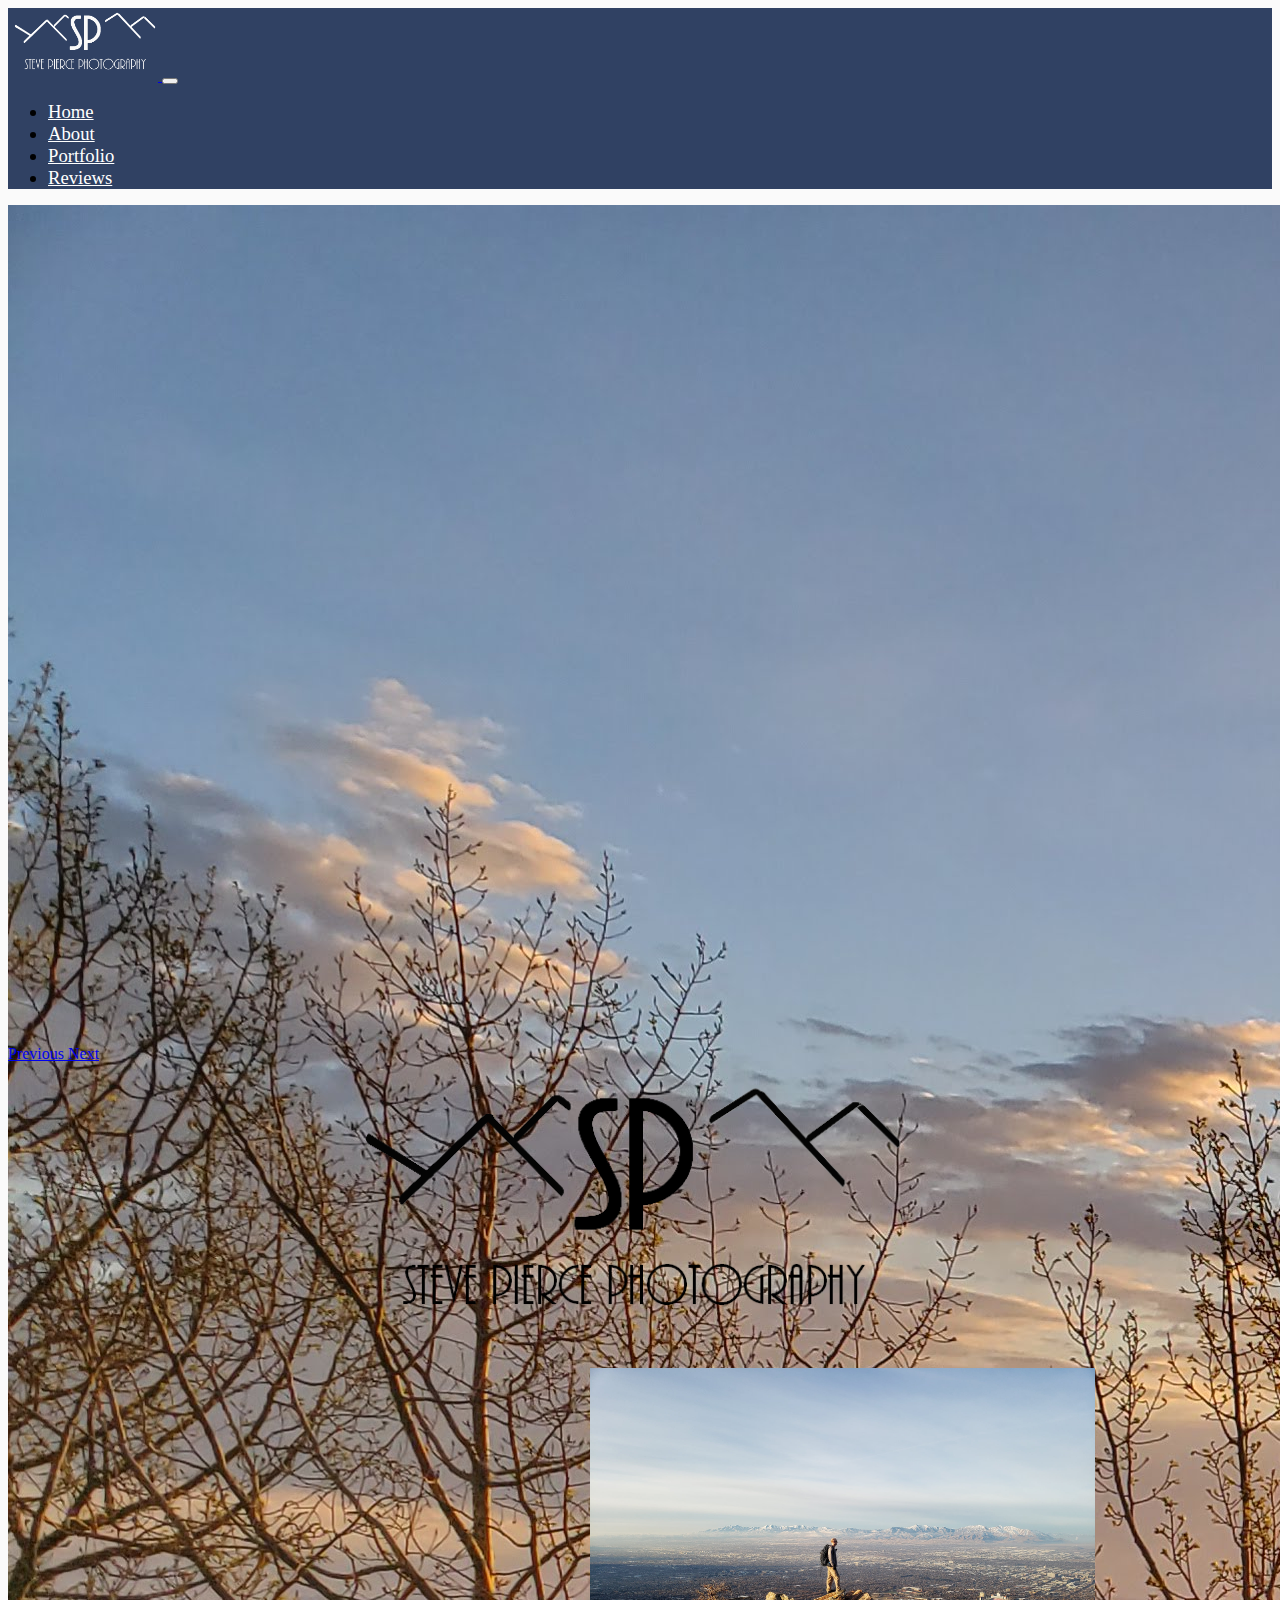
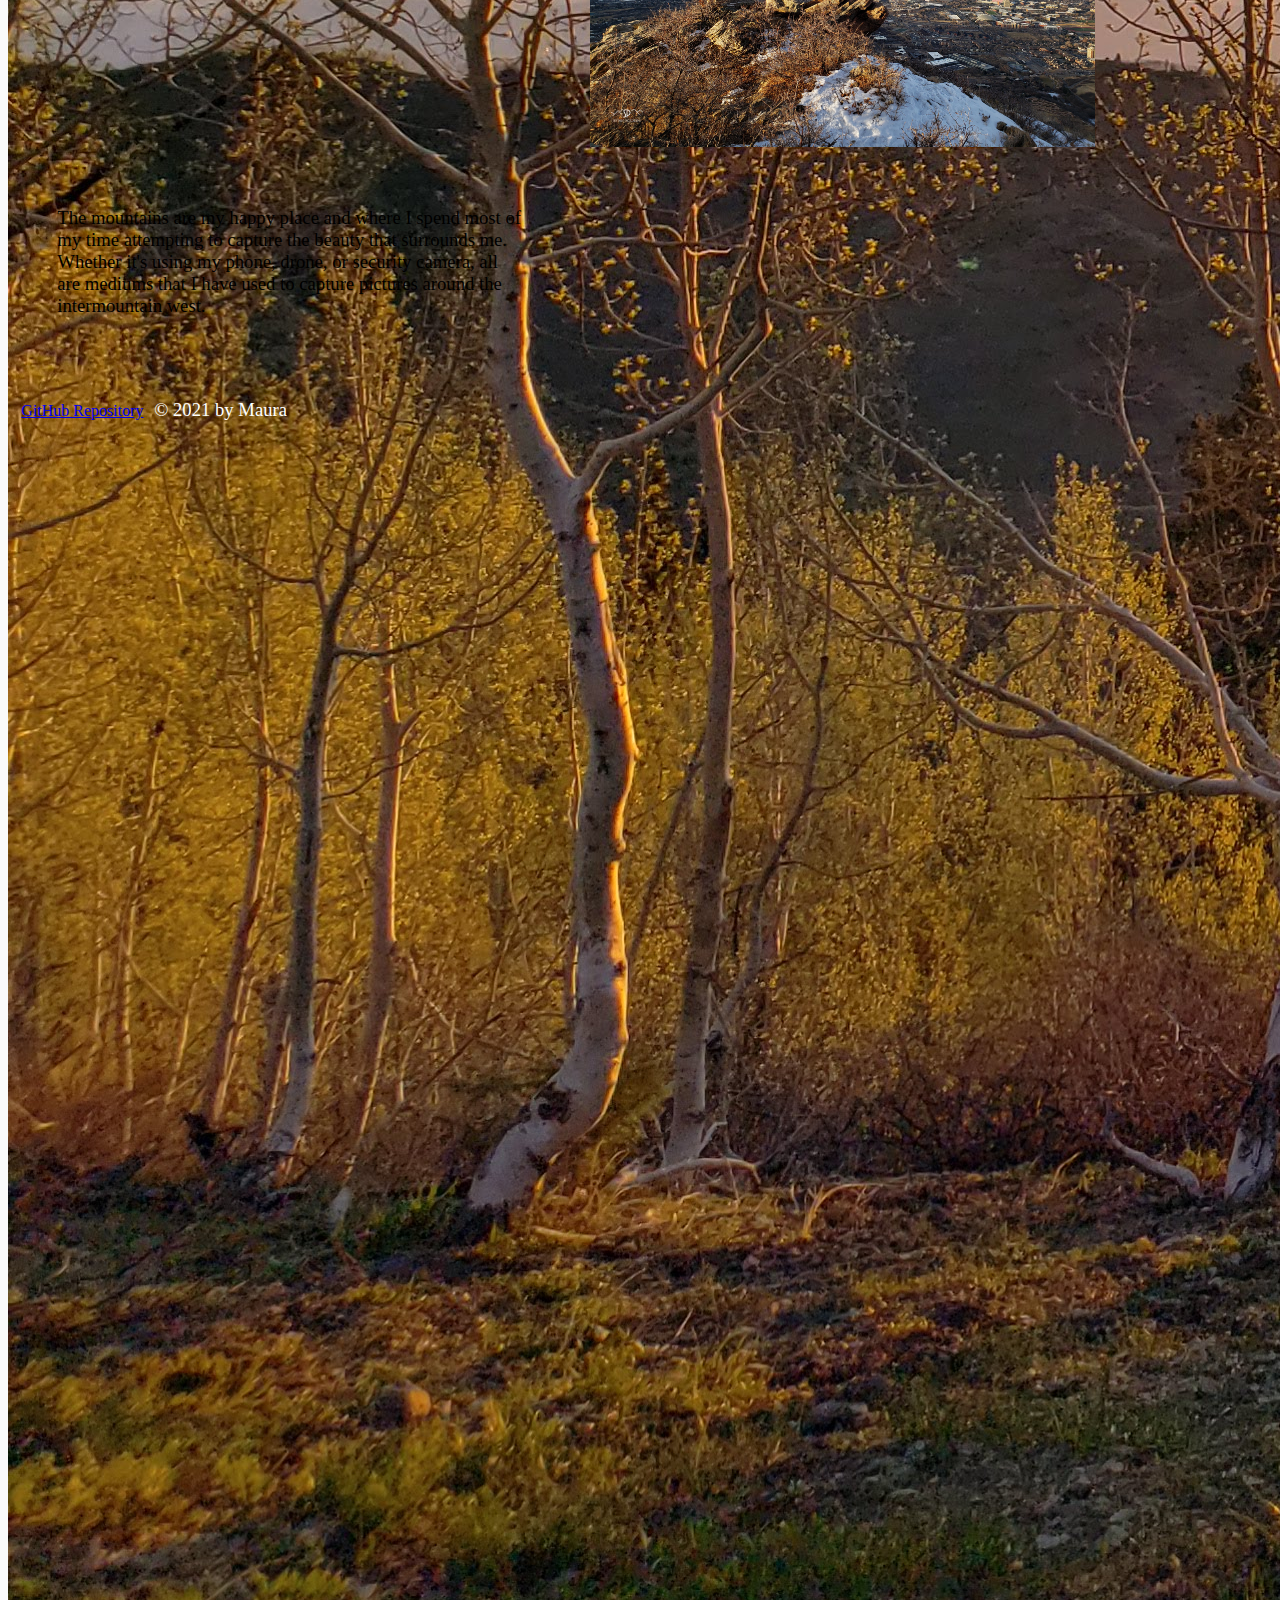
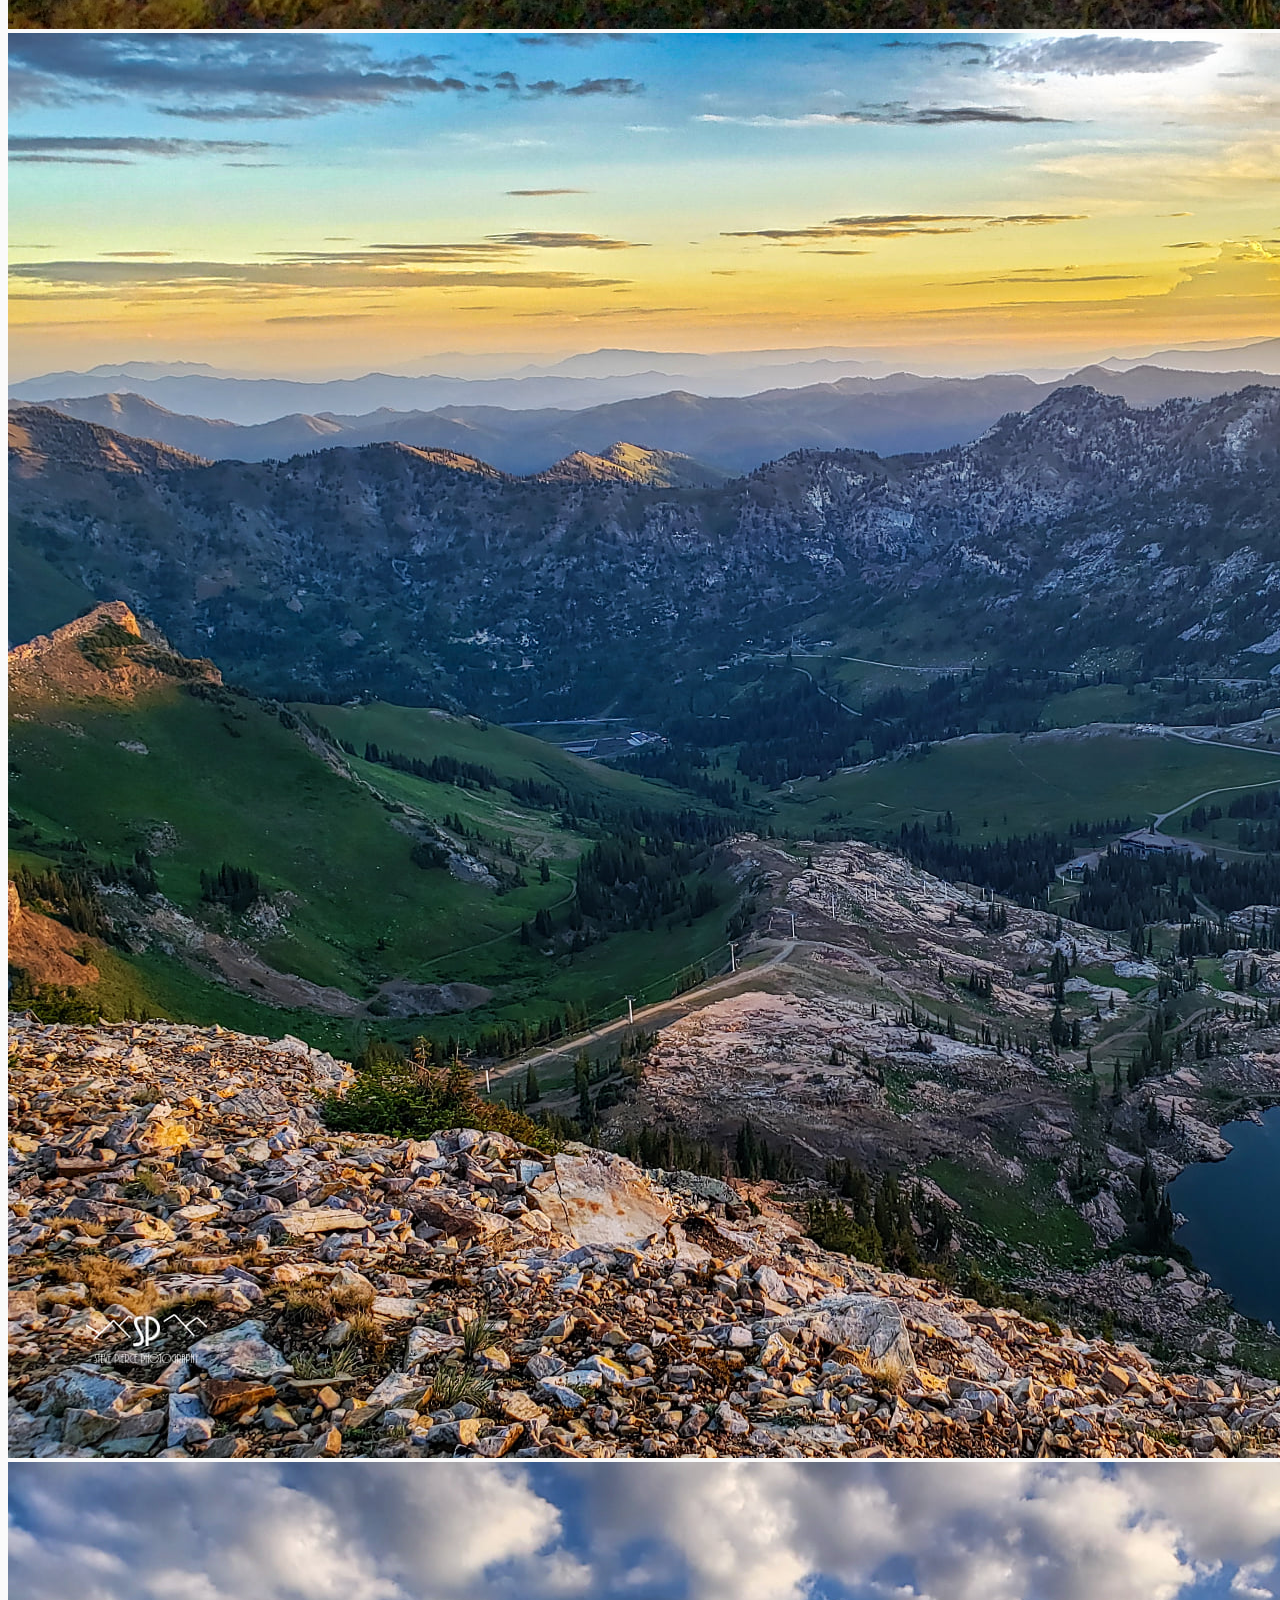
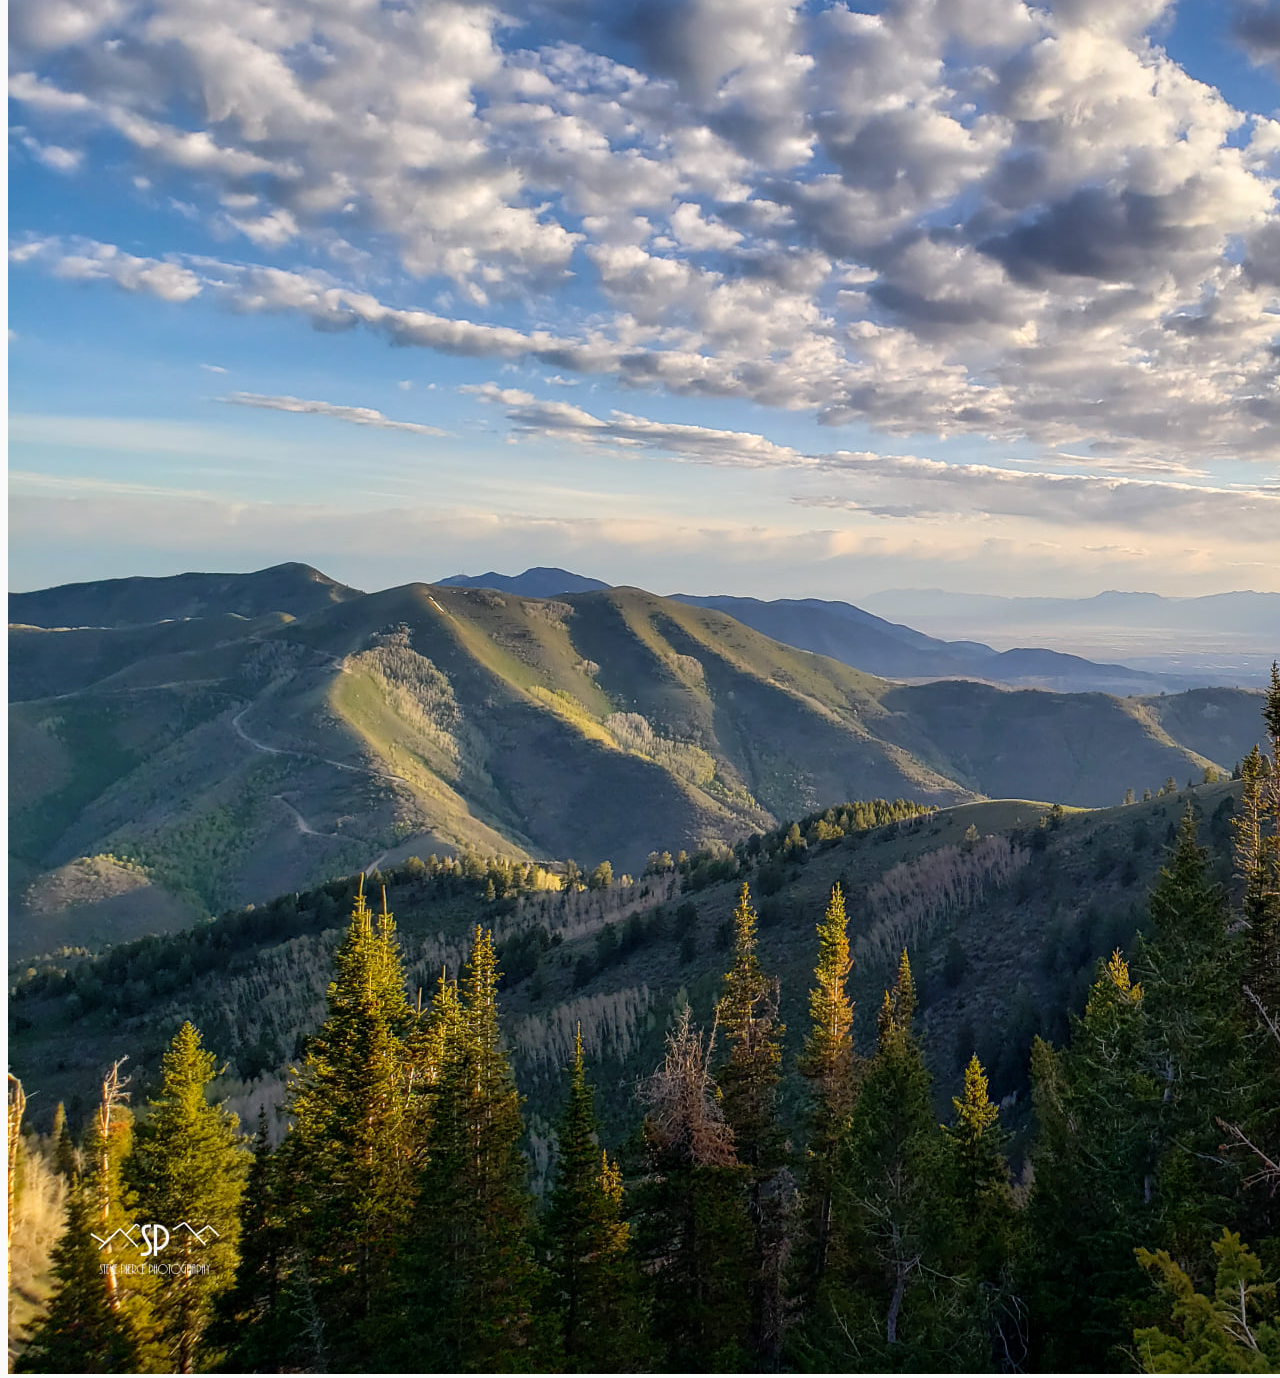
<file: index.html>
<!DOCTYPE html>
<html lang="en">

<head>
  <meta charset="utf-8">
  <meta name="viewport" content="width=device-width, initial-scale=1, shrink-to-fit=no">
  <link rel="stylesheet" href="https://stackpath.bootstrapcdn.com/bootstrap/4.1.3/css/bootstrap.min.css" integrity="sha384-MCw98/SFnGE8fJT3GXwEOngsV7Zt27NXFoaoApmYm81iuXoPkFOJwJ8ERdknLPMO" crossorigin="anonymous">
  <link rel="stylesheet" href="/css/styles.css" />
  <title>Lab1- SP Photography</title>
</head>

<body>
  <!--Navigation Bar-->
  <nav class="navbar navbar-expand-lg navbar-dark bg-dark">
    <a class="navbar-brand" href="#">
      <img src="images/white_watermark.png" alt = "Watermark">
    </a>
    <button class="navbar-toggler" type="button" data-toggle="collapse" data-target="#navbarNav" aria-controls="navbarNav" aria-expanded="false" aria-label="Toggle navigation">
      <span class="navbar-toggler-icon"></span>
    </button>
    <div class="collapse navbar-collapse" id="navbarNav">
      <ul class="navbar-nav">
        <li class="nav-item active">
          <a class="nav-link" href="/index.html">Home</a>
        </li>
        <li class="nav-item">
          <a class="nav-link" href="/pages/about.html">About</a>
        </li>
        <li class="nav-item">
          <a class="nav-link" href="/pages/portfolio.html">Portfolio</a>
        </li>
        <li class="nav-item">
          <a class="nav-link" href="/pages/reviews.html">Reviews</a>
        </li>
      </ul>
    </div>
  </nav>


      <!--Photo carousel-->


  <div id="carouselExampleControls" class="carousel slide" data-ride="carousel">
    <div class="carousel-inner">
      <div class="carousel-item active">
        <img class="d-block w-100" src="/images/beautiful.jpg" alt="First slide">
      </div>
      <div class="carousel-item">
        <img class="d-block w-100" src="/images/gorgeous.jpg" alt="Second slide">
      </div>
      <div class="carousel-item">
        <img class="d-block w-100" src="/images/scenery.jpg" alt="Third slide">
      </div>
    </div>
    <a class="carousel-control-prev" href="#carouselExampleControls" role="button" data-slide="prev">
      <span class="carousel-control-prev-icon" aria-hidden="true"></span>
      <span class="sr-only">Previous</span>
    </a>
    <a class="carousel-control-next" href="#carouselExampleControls" role="button" data-slide="next">
      <span class="carousel-control-next-icon" aria-hidden="true"></span>
      <span class="sr-only">Next</span>
    </a>
  </div>

  <img class="logo" src="images/black_watermark.png" alt="Steven Pierce Photography">

  <div class="intro">
  <p>The mountains are my happy place and where I spend most of my time attempting to capture the beauty that surrounds me. Whether it's using my phone, drone, or security camera, all are mediums that I have used to capture pictures around the intermountain west.</p>
  </div>

  <img class="homeimage" src="images/steven.jpg" alt="steven">
  
  <footer>
    <a type="button" class="btn btn-outline-light" href= "https://github.com/BYUCS260/lab-1-photography-website-beastie2000.git">GitHub Repository</a>
    <p>&copy; 2021 by Maura</p>
  </footer>
    
  
  <script src="https://code.jquery.com/jquery-3.3.1.slim.min.js" integrity="sha384-q8i/X+965DzO0rT7abK41JStQIAqVgRVzpbzo5smXKp4YfRvH+8abtTE1Pi6jizo" crossorigin="anonymous"></script>
  <script src="https://cdnjs.cloudflare.com/ajax/libs/popper.js/1.14.3/umd/popper.min.js" integrity="sha384-ZMP7rVo3mIykV+2+9J3UJ46jBk0WLaUAdn689aCwoqbBJiSnjAK/l8WvCWPIPm49" crossorigin="anonymous"></script>
  <script src="https://stackpath.bootstrapcdn.com/bootstrap/4.1.3/js/bootstrap.min.js" integrity="sha384-ChfqqxuZUCnJSK3+MXmPNIyE6ZbWh2IMqE241rYiqJxyMiZ6OW/JmZQ5stwEULTy" crossorigin="anonymous"></script>

</body>

</html>
</file>
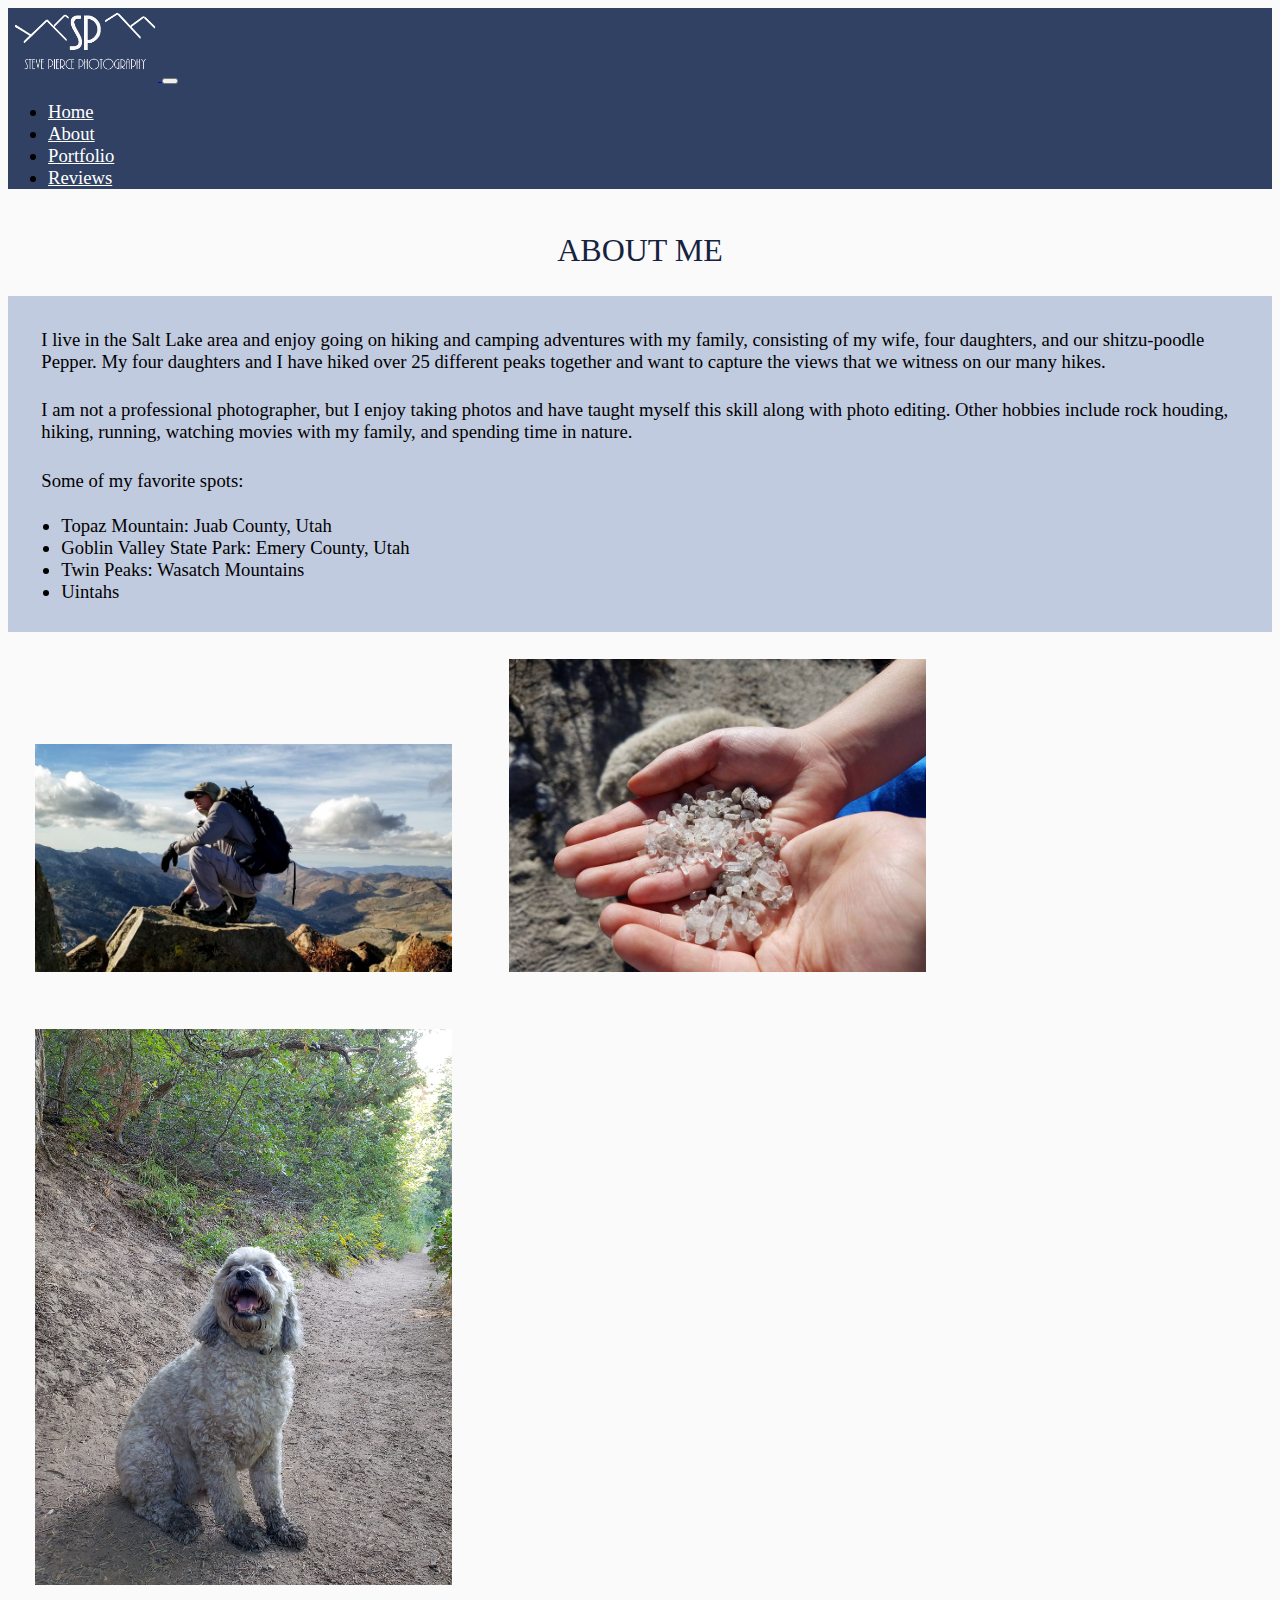
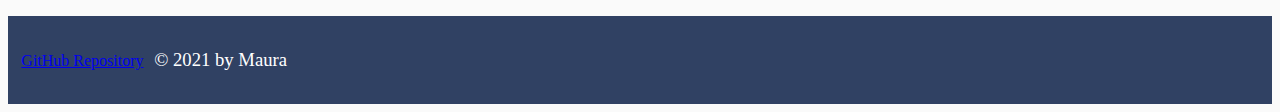
<file: pages/about.html>
<!DOCTYPE html>
<html>

  <head>
    <meta charset="utf-8">
    <meta name="viewport" content="width=device-width, initial-scale=1, shrink-to-fit=no">
    <link rel="stylesheet" href="https://stackpath.bootstrapcdn.com/bootstrap/4.1.3/css/bootstrap.min.css" integrity="sha384-MCw98/SFnGE8fJT3GXwEOngsV7Zt27NXFoaoApmYm81iuXoPkFOJwJ8ERdknLPMO" crossorigin="anonymous">
    <link rel="stylesheet" href="/css/styles.css" />
    <title>About</title>
  </head>

<body>

  <!--Navigation Bar-->
  <nav class="navbar navbar-expand-lg navbar-dark bg-dark">
    <a class="navbar-brand" href="#">
      <img src="/images/white_watermark.png" alt = "Watermark">
    </a>
    <button class="navbar-toggler" type="button" data-toggle="collapse" data-target="#navbarNav" aria-controls="navbarNav" aria-expanded="false" aria-label="Toggle navigation">
      <span class="navbar-toggler-icon"></span>
    </button>
    <div class="collapse navbar-collapse" id="navbarNav">
      <ul class="navbar-nav">
        <li class="nav-item active">
          <a class="nav-link" href="/index.html">Home</a>
        </li>
        <li class="nav-item">
          <a class="nav-link" href="/pages/about.html">About</a>
        </li>
        <li class="nav-item">
          <a class="nav-link" href="/pages/portfolio.html">Portfolio</a>
        </li>
        <li class="nav-item">
          <a class="nav-link" href="/pages/reviews.html">Reviews</a>
        </li>
      </ul>
    </div>
  </nav>

  <h1>ABOUT ME</h1>

  <div class="bluebox">
  <p>I live in the Salt Lake area and enjoy going on hiking and camping adventures with my family, consisting of my wife, four daughters, and our shitzu-poodle Pepper. My four daughters and I have hiked over 25 different peaks together and want to capture the views that we witness on our many hikes. </p>
  <p>I am not a professional photographer, but I enjoy taking photos and have taught myself this skill along with photo editing. Other hobbies include rock houding, hiking, running, watching movies with my family, and spending time in nature.</p>
  <p>Some of my favorite spots:</p>
  <ul>


    <li>Topaz Mountain: Juab County, Utah</li>
    <li>Goblin Valley State Park: Emery County, Utah</li>
    <li>Twin Peaks: Wasatch Mountains</li>
    <li>Uintahs</li>


  </ul>

  </div>

  <img class="aboutme" src="/images/steven1.jpg" alt="Steven">
  <img class="aboutme" src="/images/topaz.jpg" alt="topaz">
  <img class="aboutme" src="/images/pepper.jpg" alt="Dog">


  <footer>
    <a type="button" class="btn btn-outline-light" href= "https://github.com/BYUCS260/lab-1-photography-website-beastie2000.git">GitHub Repository</a>
    <p>&copy; 2021 by Maura</p>
  </footer>

  <script src="https://code.jquery.com/jquery-3.3.1.slim.min.js" integrity="sha384-q8i/X+965DzO0rT7abK41JStQIAqVgRVzpbzo5smXKp4YfRvH+8abtTE1Pi6jizo" crossorigin="anonymous"></script>
  <script src="https://cdnjs.cloudflare.com/ajax/libs/popper.js/1.14.3/umd/popper.min.js" integrity="sha384-ZMP7rVo3mIykV+2+9J3UJ46jBk0WLaUAdn689aCwoqbBJiSnjAK/l8WvCWPIPm49" crossorigin="anonymous"></script>
  <script src="https://stackpath.bootstrapcdn.com/bootstrap/4.1.3/js/bootstrap.min.js" integrity="sha384-ChfqqxuZUCnJSK3+MXmPNIyE6ZbWh2IMqE241rYiqJxyMiZ6OW/JmZQ5stwEULTy" crossorigin="anonymous"></script>

</body>

</html>
</file>
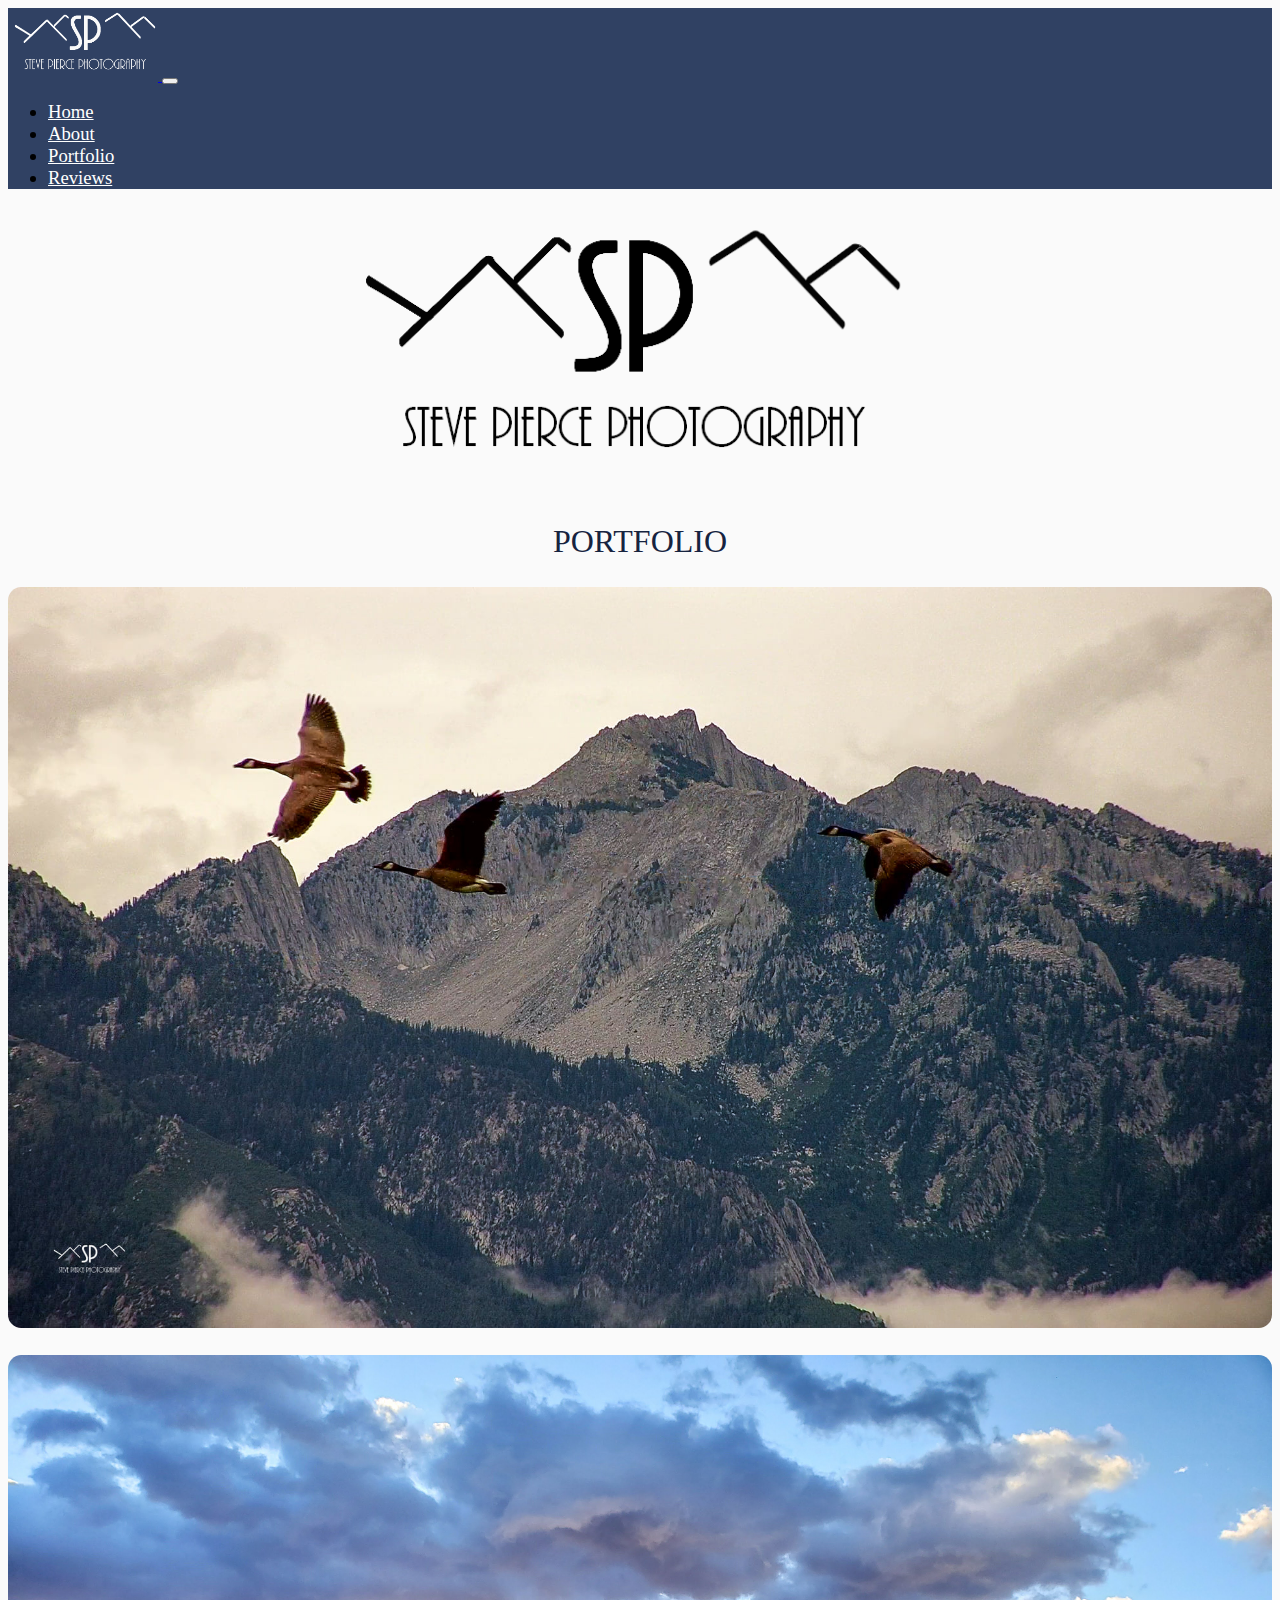
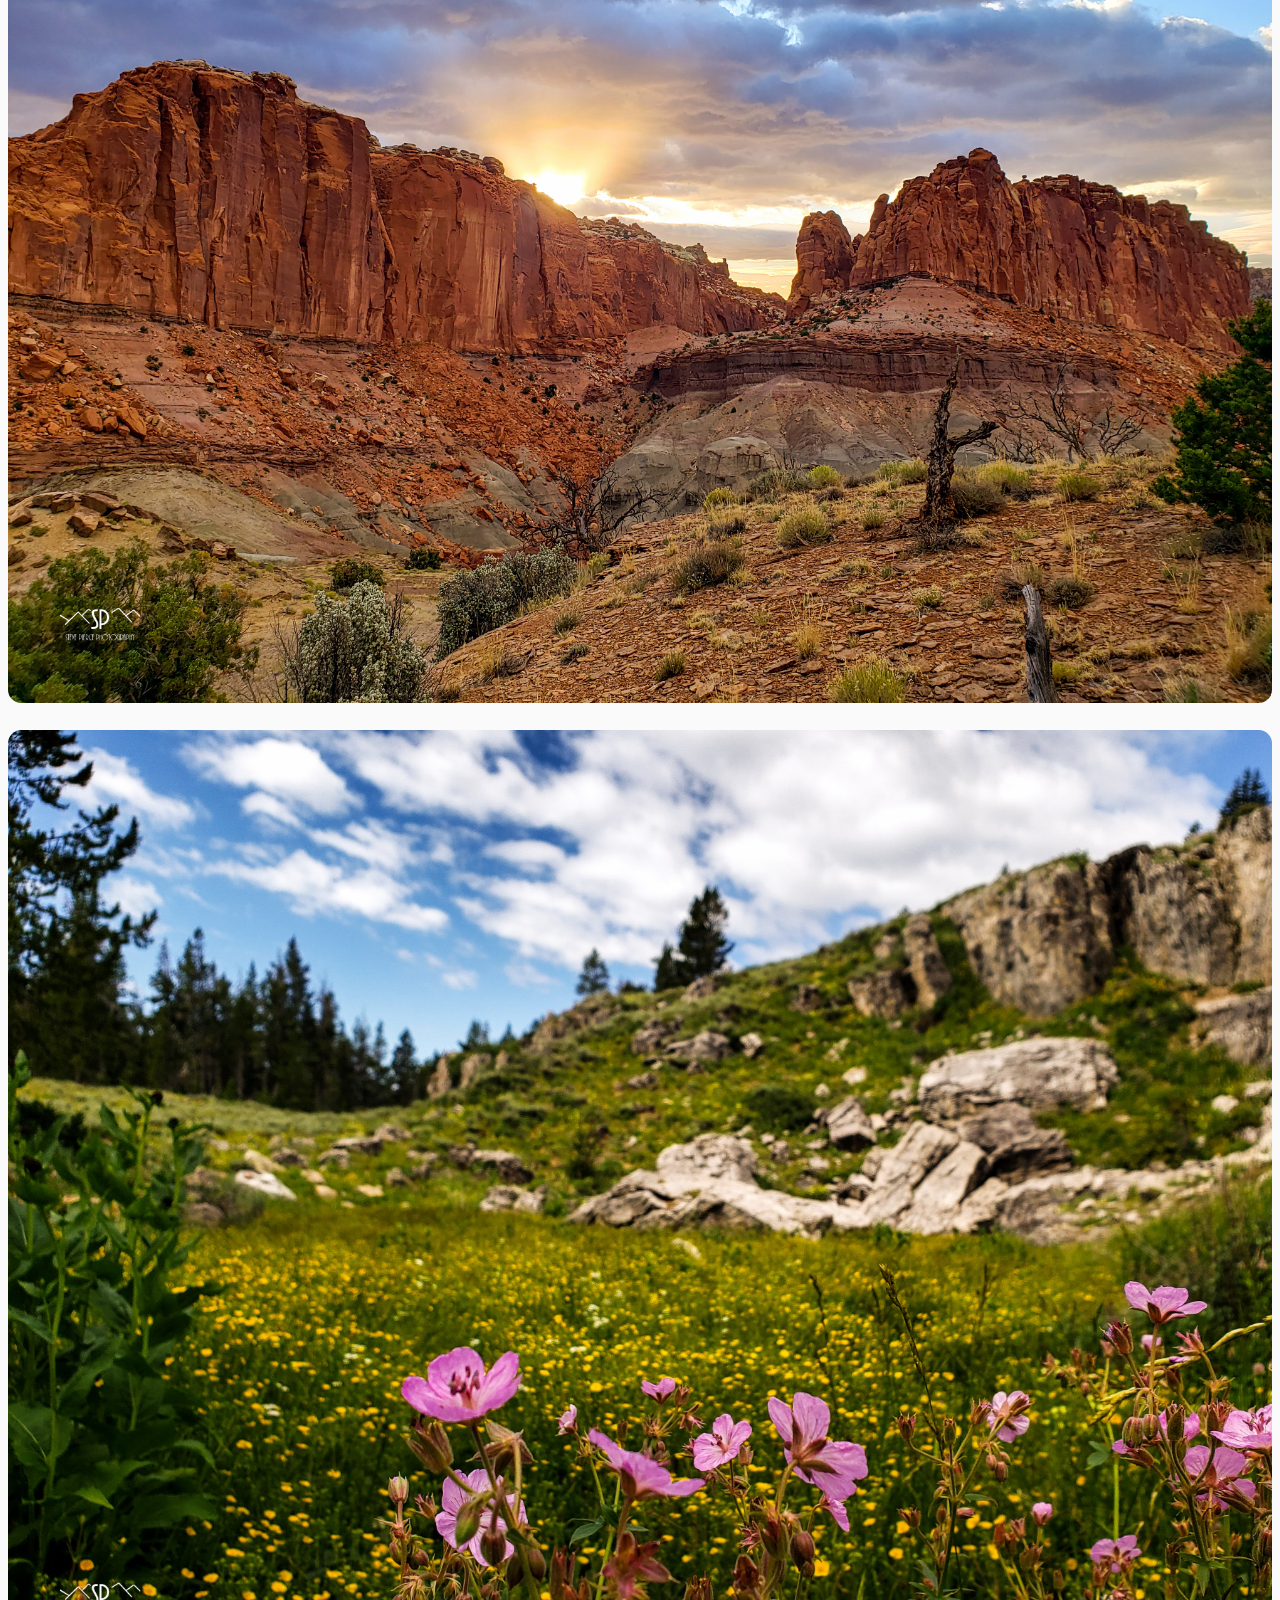
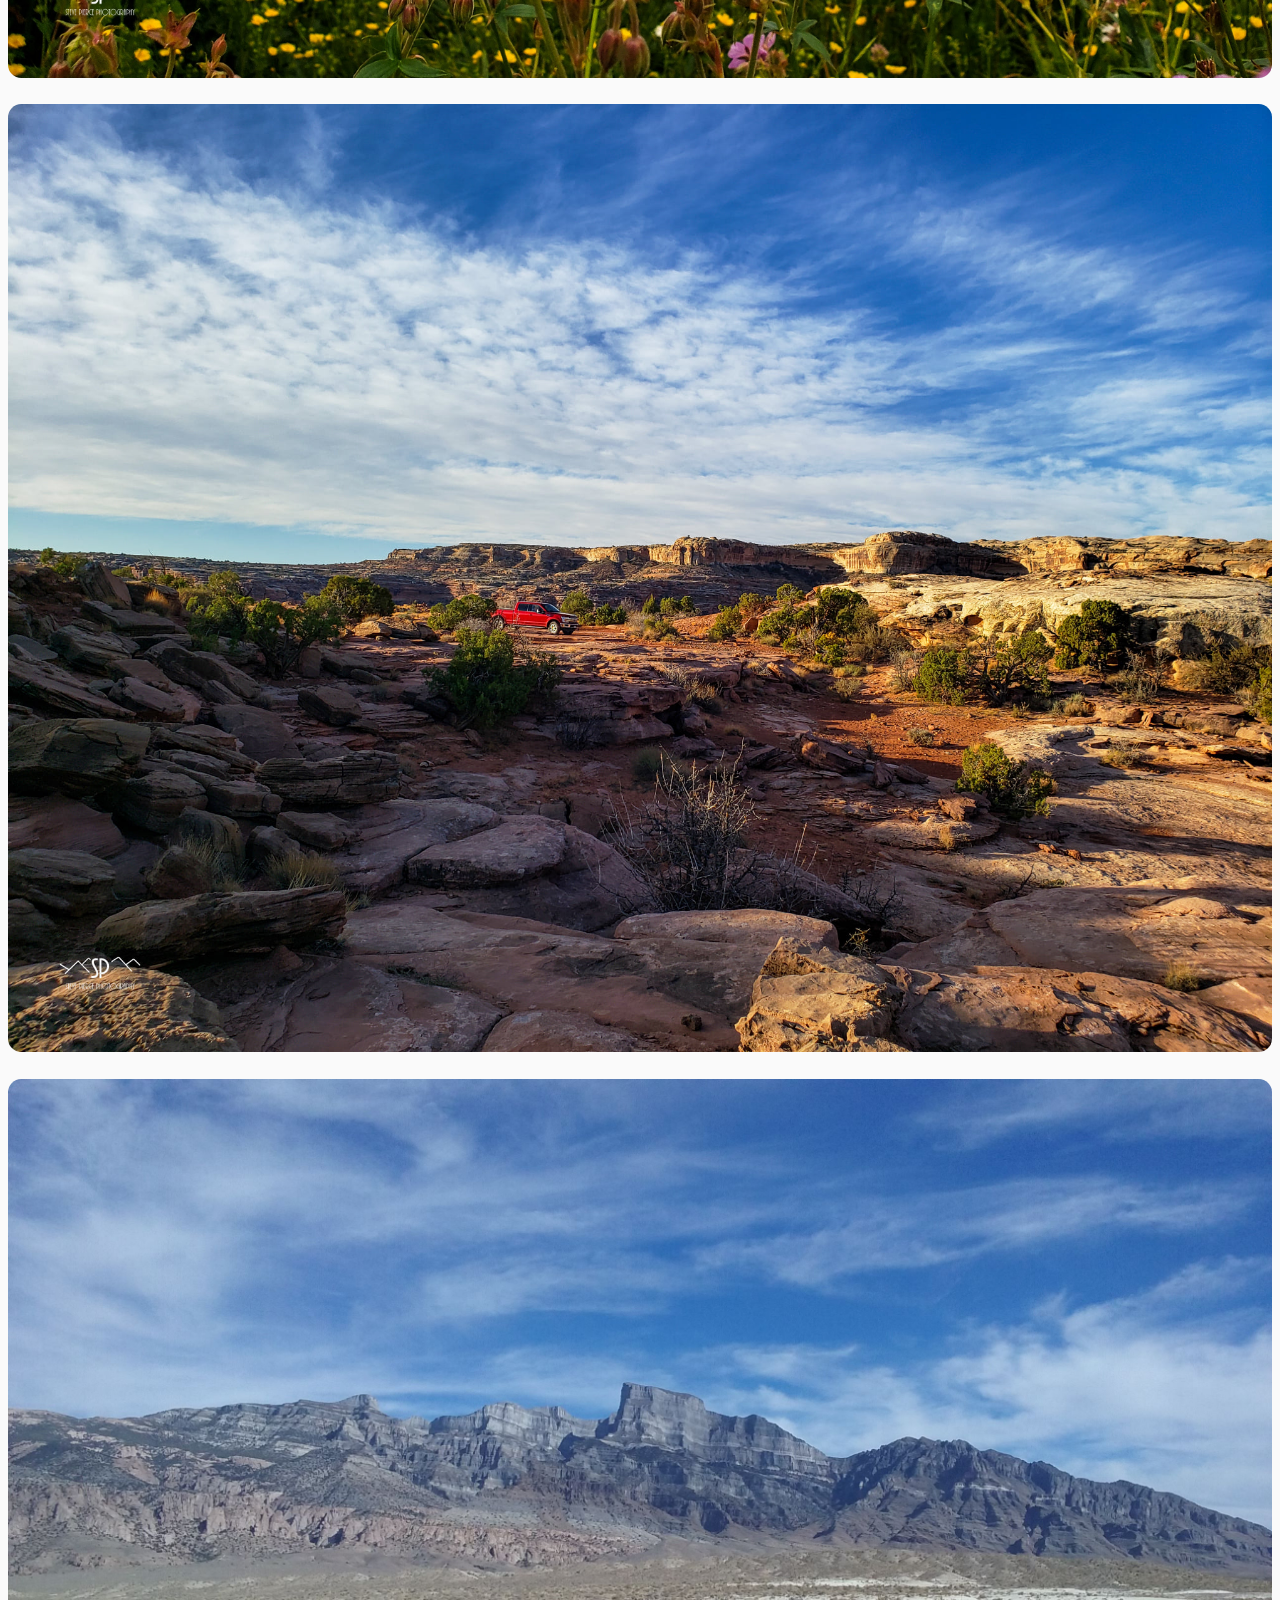
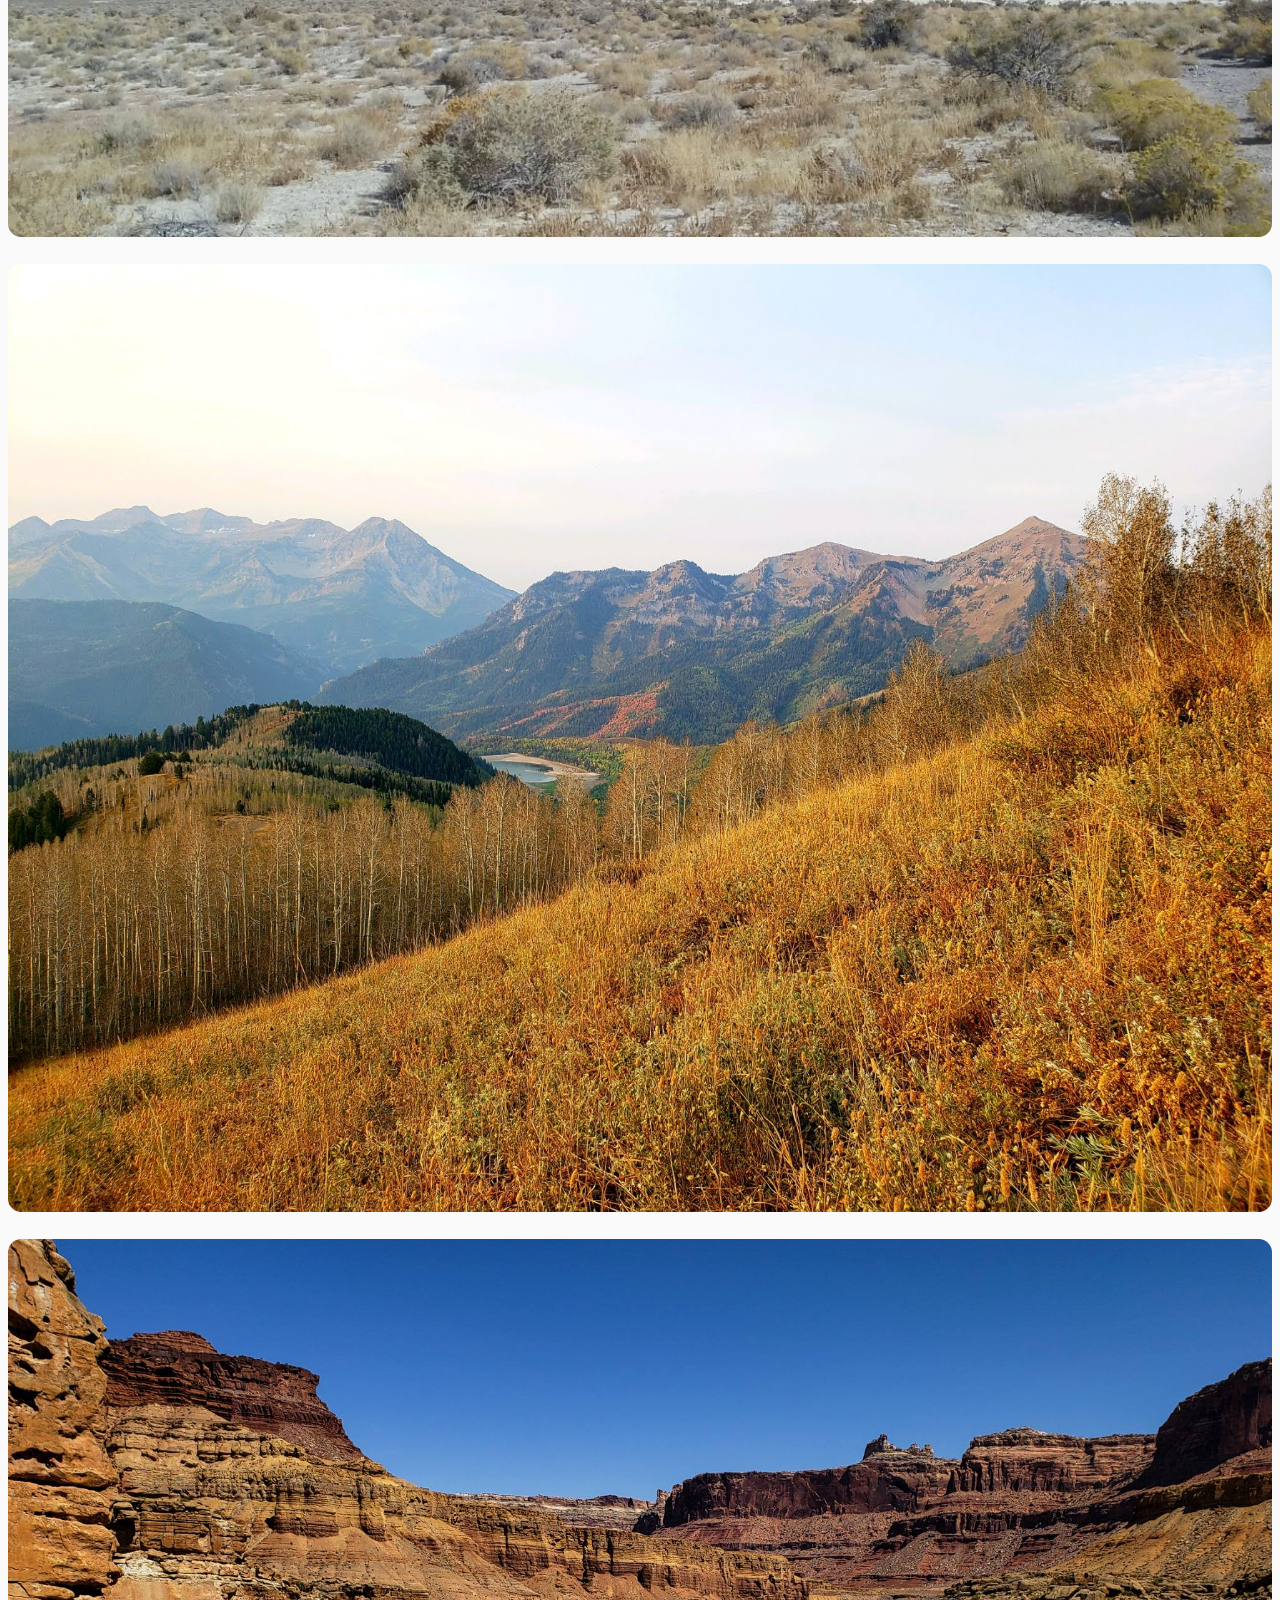
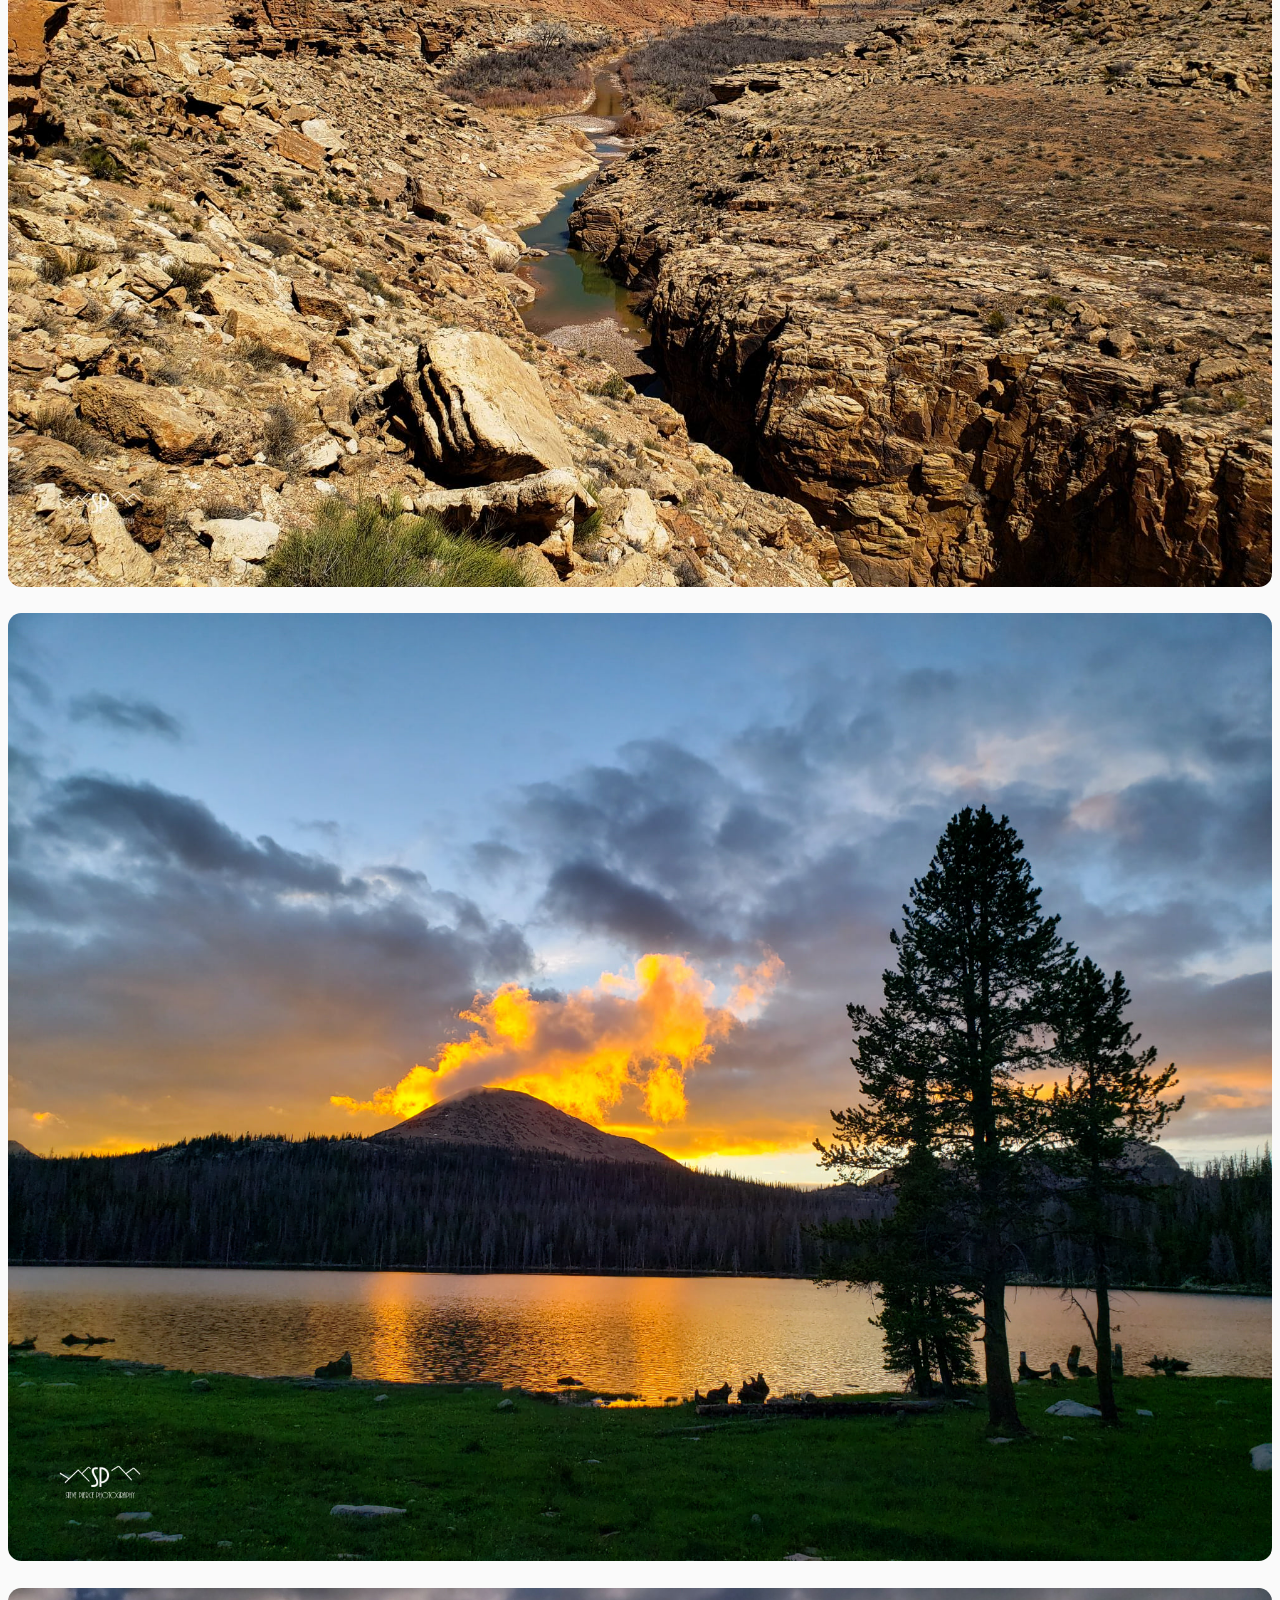
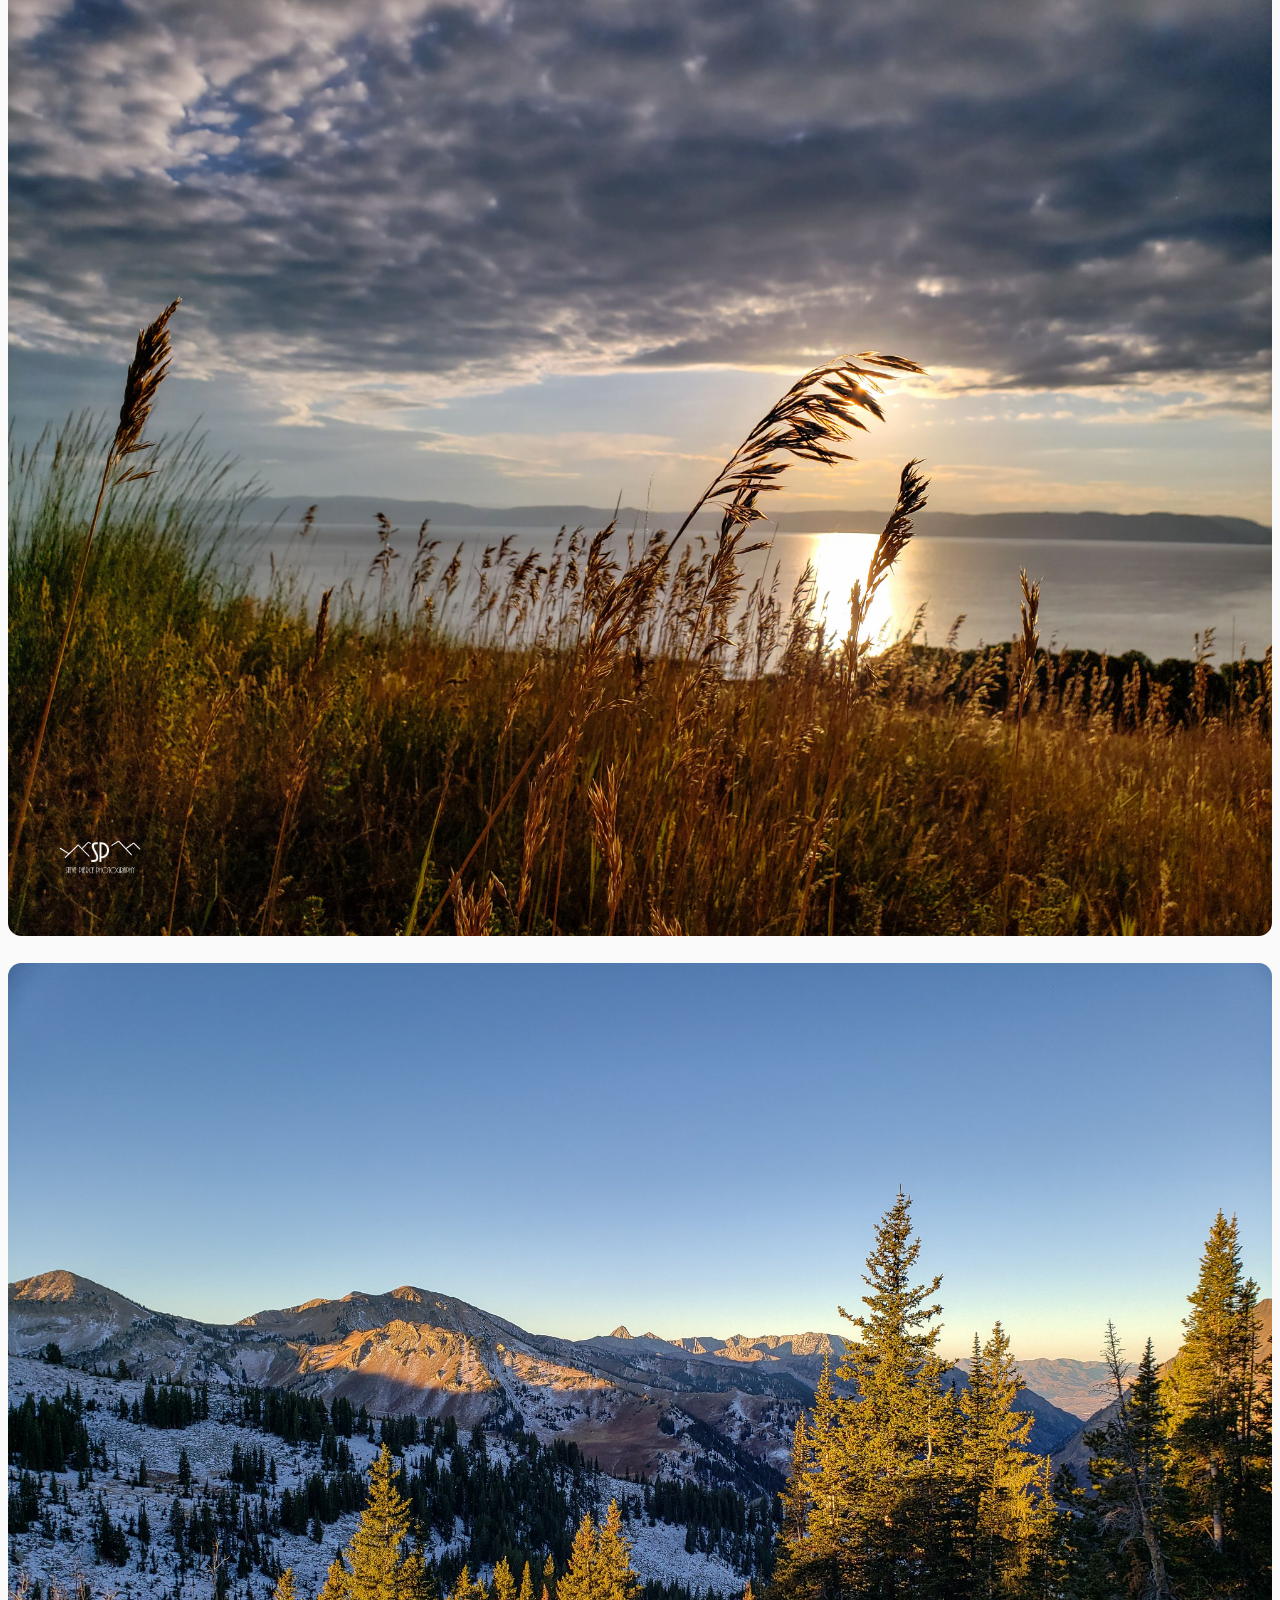
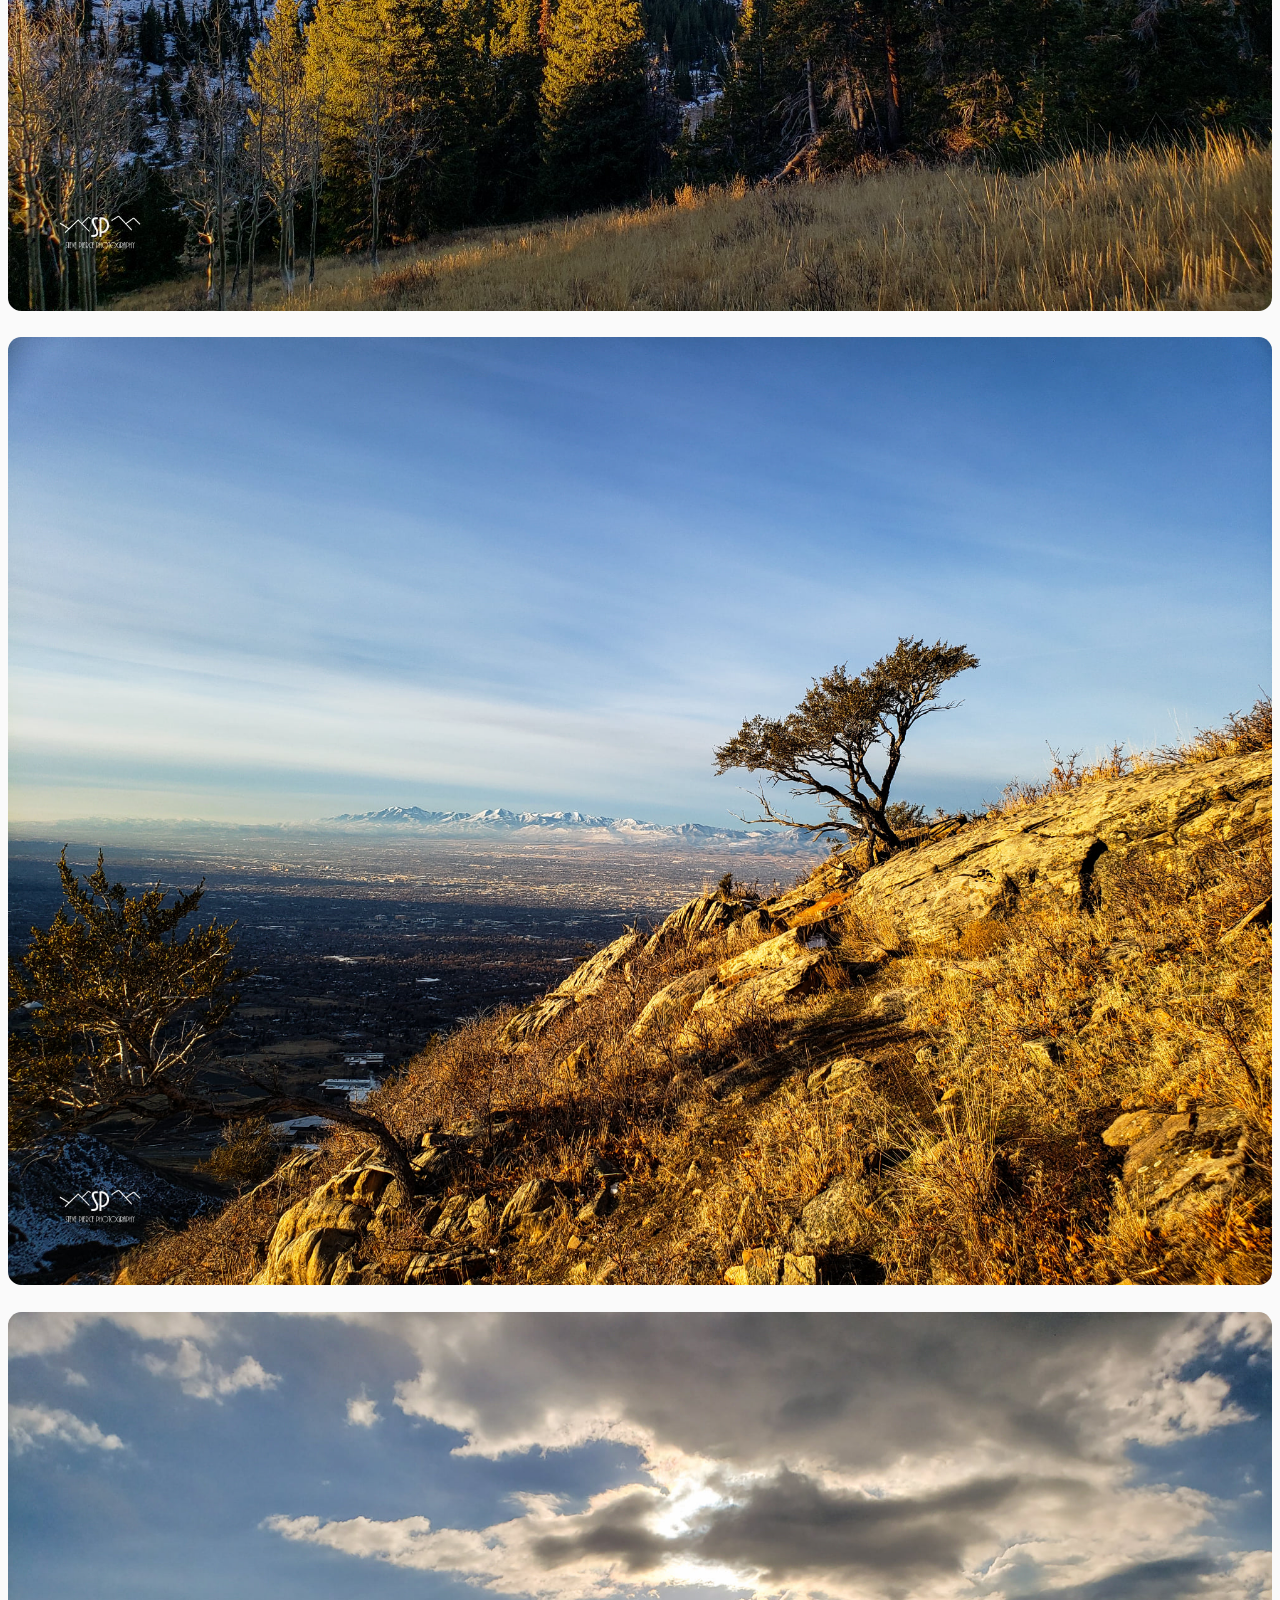
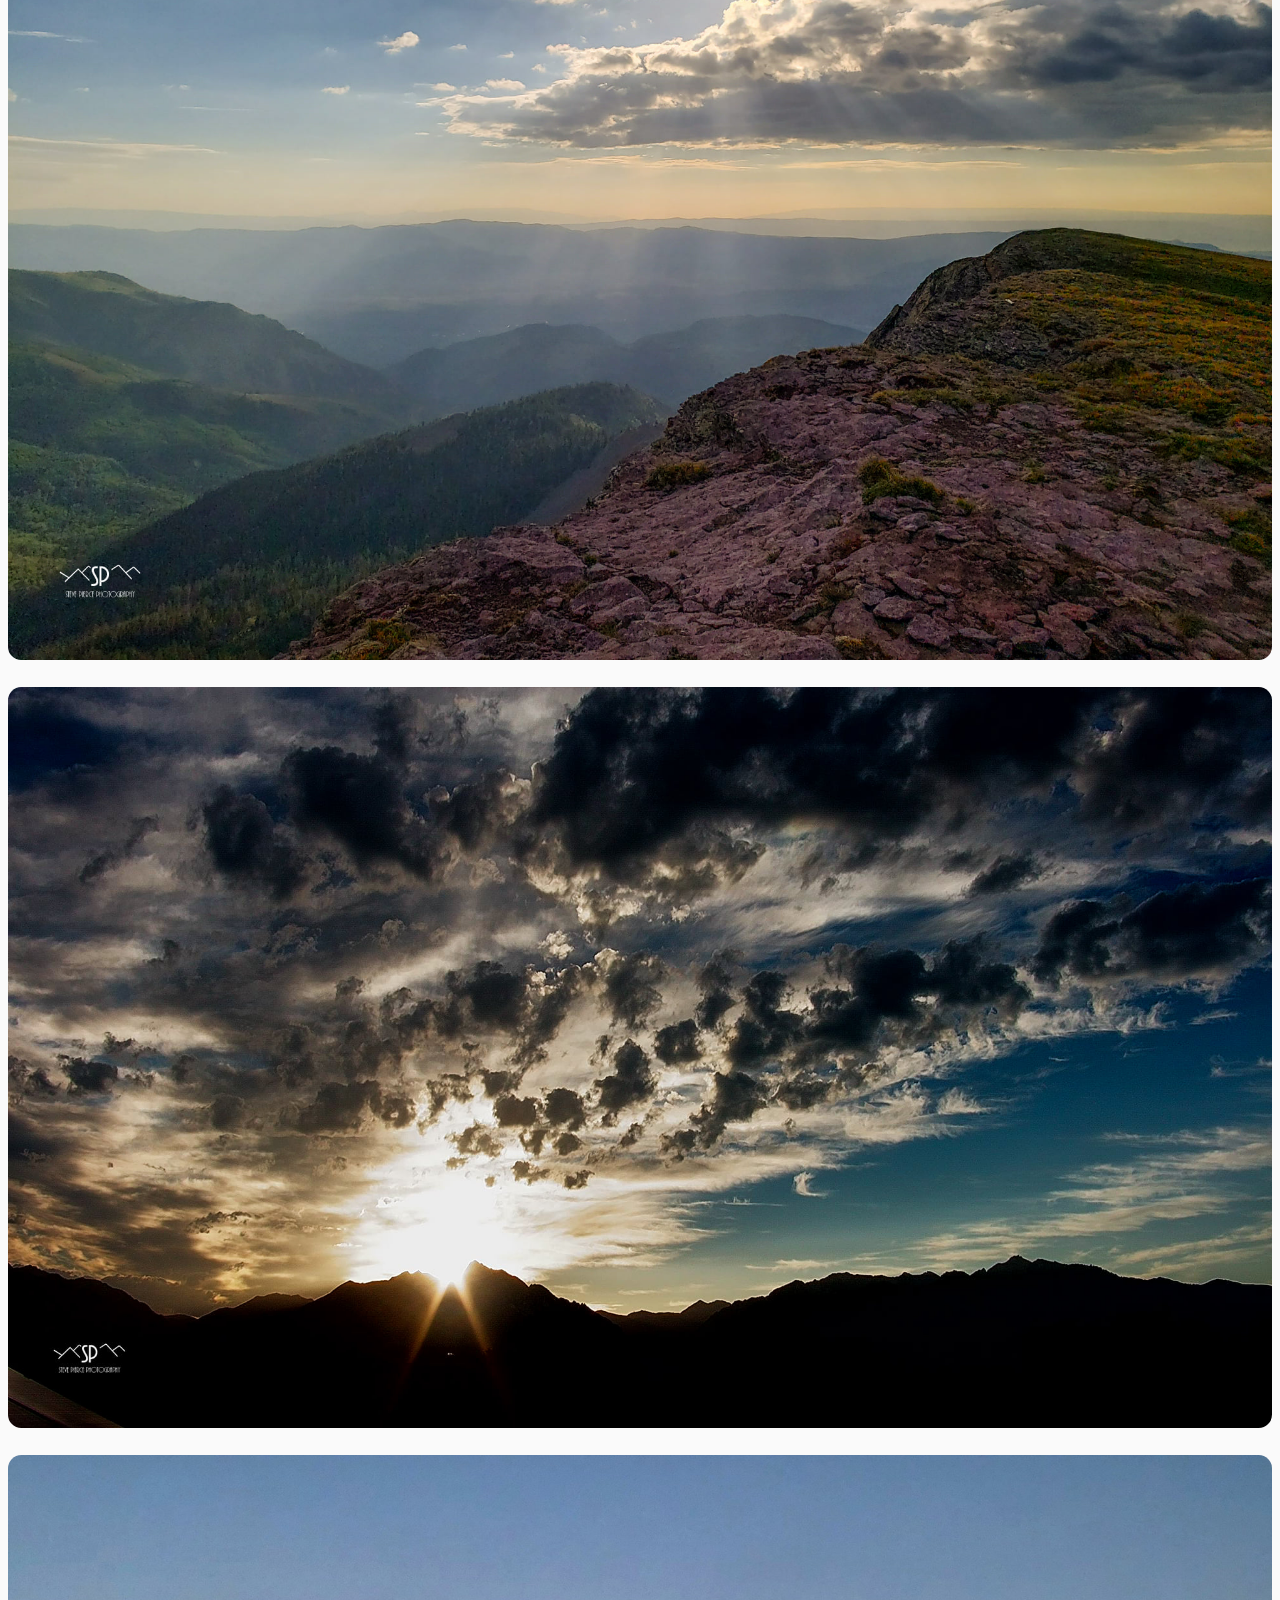
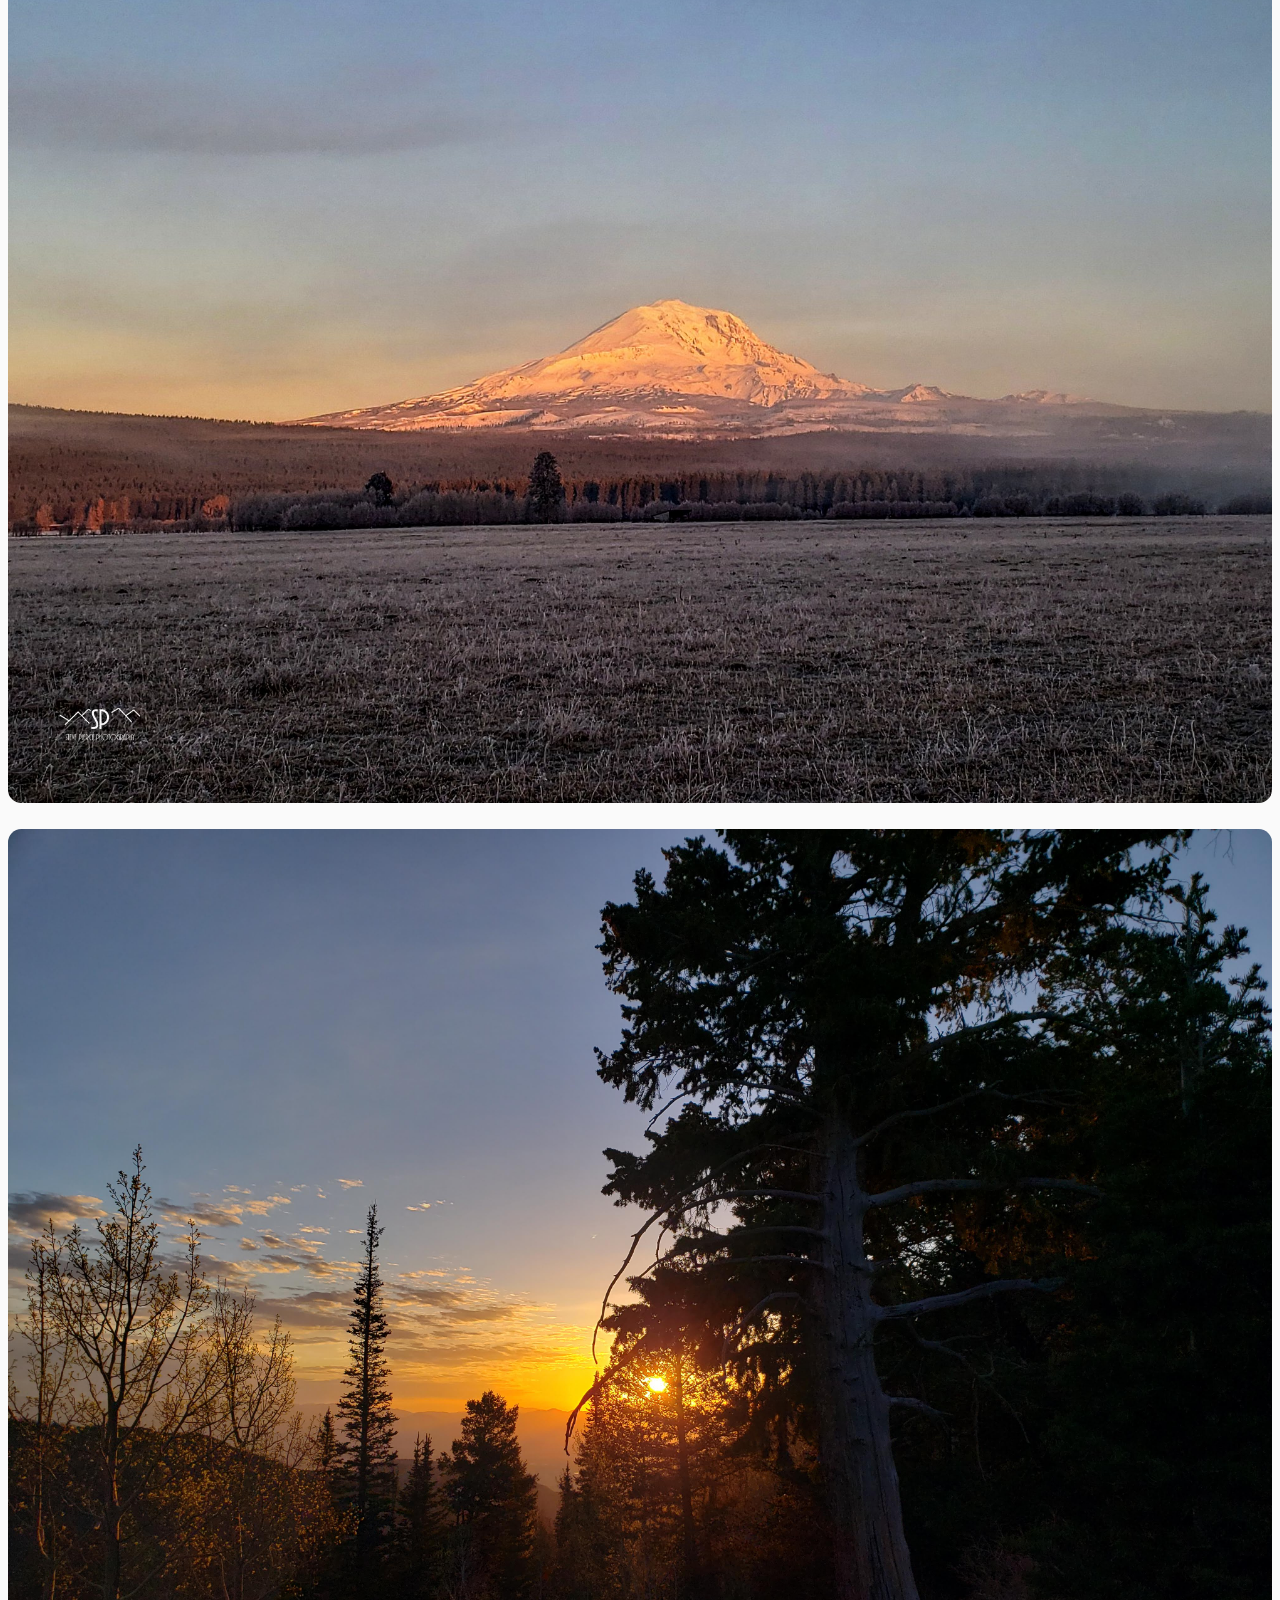
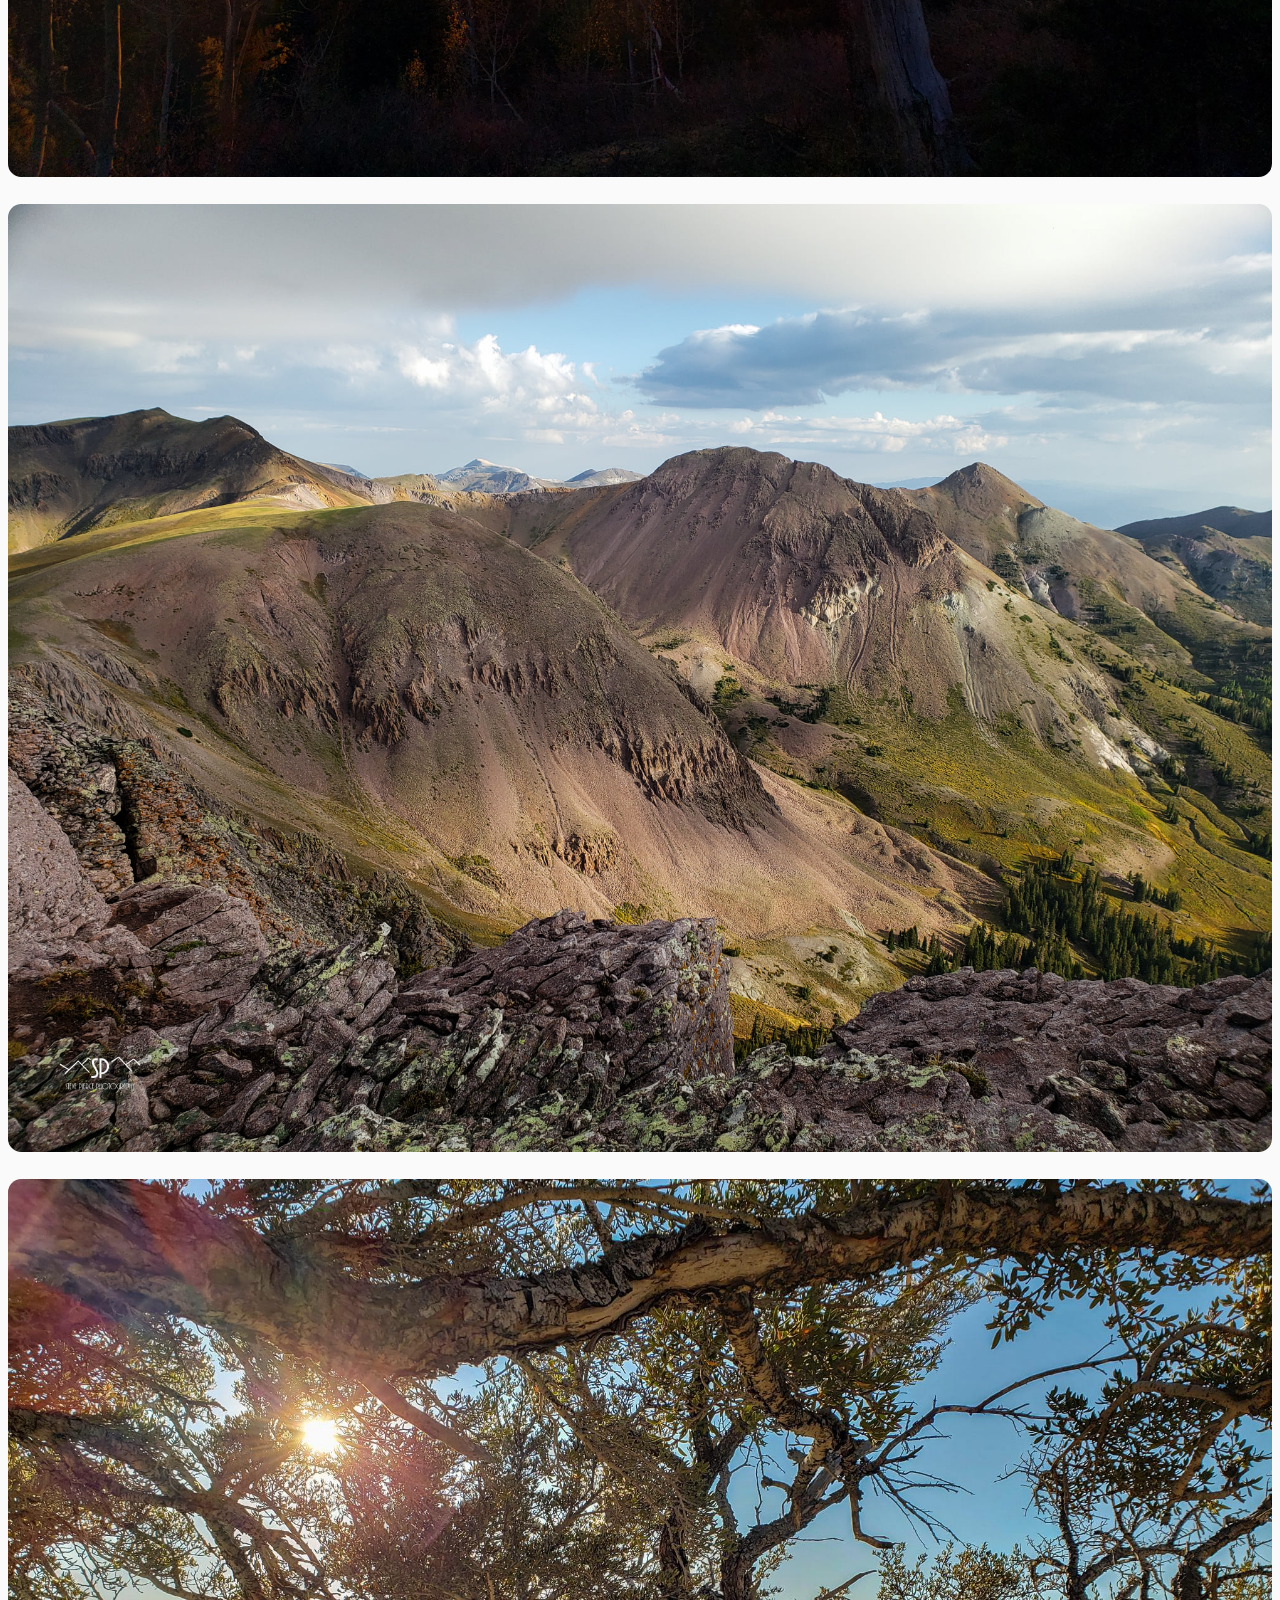
<file: pages/portfolio.html>
<!DOCTYPE html>
<html>

  <head>
    <meta charset="utf-8">
    <meta name="viewport" content="width=device-width, initial-scale=1, shrink-to-fit=no">
    <link rel="stylesheet" href="https://stackpath.bootstrapcdn.com/bootstrap/4.1.3/css/bootstrap.min.css" integrity="sha384-MCw98/SFnGE8fJT3GXwEOngsV7Zt27NXFoaoApmYm81iuXoPkFOJwJ8ERdknLPMO" crossorigin="anonymous">
    <link rel="stylesheet" href="/css/styles.css" />
    <title>Portfolio</title>
  </head>

<body>

  <!--Navigation Bar-->
  <nav class="navbar navbar-expand-lg navbar-dark bg-dark">
    <a class="navbar-brand" href="#">
      <img src="/images/white_watermark.png" alt = "Watermark">
    </a>
    <button class="navbar-toggler" type="button" data-toggle="collapse" data-target="#navbarNav" aria-controls="navbarNav" aria-expanded="false" aria-label="Toggle navigation">
      <span class="navbar-toggler-icon"></span>
    </button>
    <div class="collapse navbar-collapse" id="navbarNav">
      <ul class="navbar-nav">
        <li class="nav-item active">
          <a class="nav-link" href="/index.html">Home</a>
        </li>
        <li class="nav-item">
          <a class="nav-link" href="/pages/about.html">About</a>
        </li>
        <li class="nav-item">
          <a class="nav-link" href="/pages/portfolio.html">Portfolio</a>
        </li>
        <li class="nav-item">
          <a class="nav-link" href="/pages/reviews.html">Reviews</a>
        </li>
      </ul>
    </div>
  </nav>

  <img class="logo" src="/images/black_watermark.png" alt="Steven Pierce Photography">

  <h1>PORTFOLIO</h1>

  <div class="container">
    <div class="row">
      <div class="col-lg">
        <img class="portfolio" src="/images/birds_mountain.jpg" alt="rocks">
        <img class="portfolio" src="/images/sun.jpg" alt="Sunset">
        <img class="portfolio" src="/images/pink_flowers.jpg" alt="Flowers">
        <img class="portfolio" src="/images/redtruck.jpg" alt="Truck">
        <img class="portfolio" src="/images/desert.jpg" alt="Desert">
        <img class="portfolio" src="/images/grass.jpg" alt="Grass">
        <img class="portfolio" src="/images/rocks.jpg" alt="rocks">
        </div>
        <div class="col-lg">
          <img class="portfolio" src="/images/lake.jpg" alt="Lake">
          <img class="portfolio" src="/images/lakeandgrass.jpg" alt="Lake">
          <img class="portfolio" src="/images/mountains1.jpg" alt="Mountains">
          <img class="portfolio" src="/images/treeoverlook.jpg" alt=Tree">
          <img class="portfolio" src="/images/overlook.jpg" alt="Mountains">
          <img class="portfolio" src="/images/sunset3.jpg" alt="Sunset">
          <img class="portfolio" src="/images/single.jpg" alt="scenery">
        </div>
        <div class="col-lg">
        <img class="portfolio" src="/images/sunset2.jpg" alt="Sunset">
        <img class="portfolio" src="/images/mountains2.jpg" alt="Mountains">
        <img class="portfolio" src="/images/tree.jpg" alt="Sunset">
        <img class="portfolio" src="/images/Mt_Timp.JPG" alt="Mountains">
        <img class="portfolio" src="/images/sunset.jpg" alt="Sunset">
        <img class="portfolio" src="/images/purple_flowers.jpg" alt="Flowers">
        <img class="portfolio" src="/images/gorgeous.jpg" alt="scenery">
      </div>
    </div>
  </div>

  <footer>
    <a type="button" class="btn btn-outline-light" href= "https://github.com/BYUCS260/lab-1-photography-website-beastie2000.git">GitHub Repository</a>
    <p>&copy; 2021 by Maura</p>
  </footer>

  <script src="https://code.jquery.com/jquery-3.3.1.slim.min.js" integrity="sha384-q8i/X+965DzO0rT7abK41JStQIAqVgRVzpbzo5smXKp4YfRvH+8abtTE1Pi6jizo" crossorigin="anonymous"></script>
  <script src="https://cdnjs.cloudflare.com/ajax/libs/popper.js/1.14.3/umd/popper.min.js" integrity="sha384-ZMP7rVo3mIykV+2+9J3UJ46jBk0WLaUAdn689aCwoqbBJiSnjAK/l8WvCWPIPm49" crossorigin="anonymous"></script>
  <script src="https://stackpath.bootstrapcdn.com/bootstrap/4.1.3/js/bootstrap.min.js" integrity="sha384-ChfqqxuZUCnJSK3+MXmPNIyE6ZbWh2IMqE241rYiqJxyMiZ6OW/JmZQ5stwEULTy" crossorigin="anonymous"></script>
  

</body>


</html>
</file>
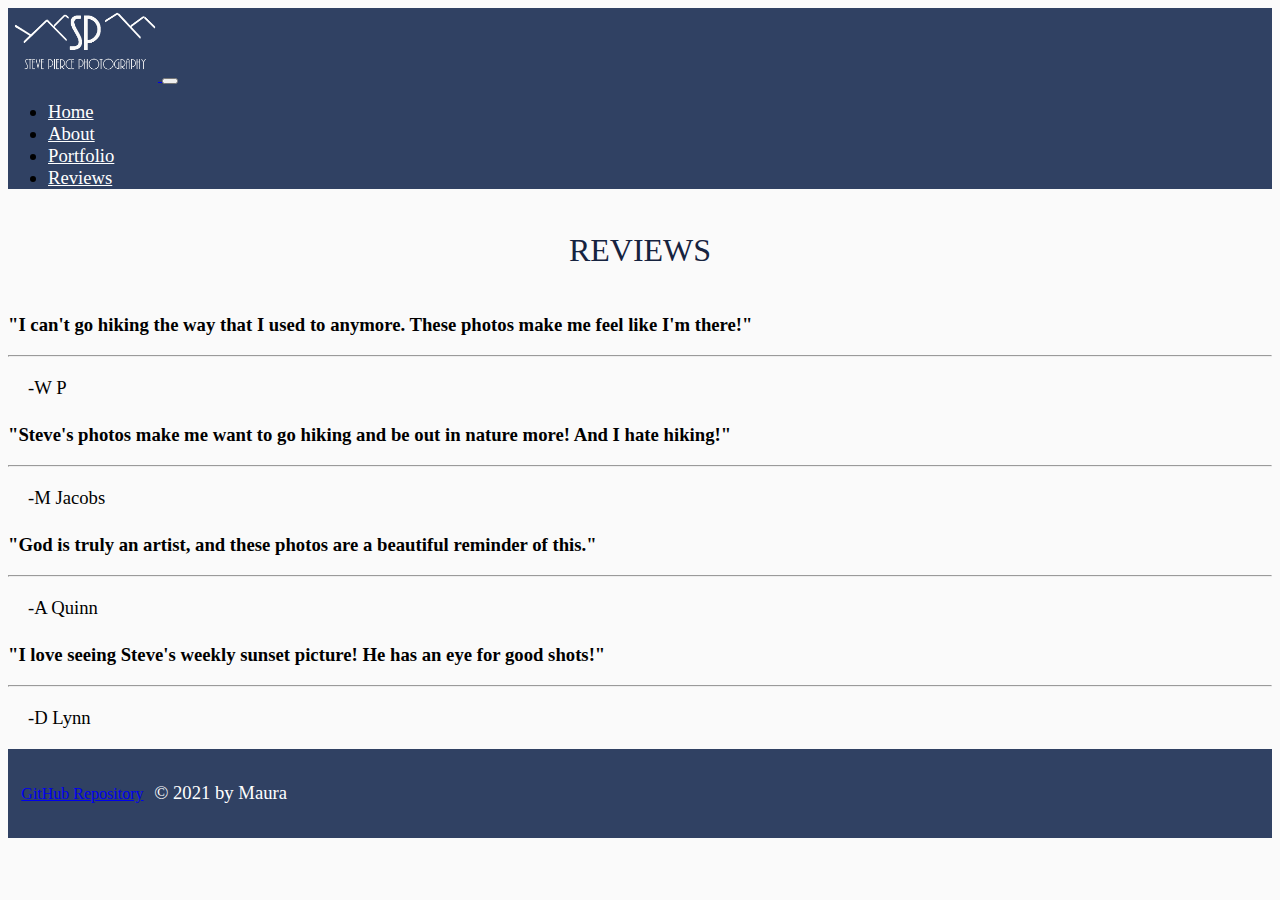
<file: pages/reviews.html>
<!DOCTYPE html>
<html>

  <head>
    <meta charset="utf-8">
    <meta name="viewport" content="width=device-width, initial-scale=1, shrink-to-fit=no">
    <link rel="stylesheet" href="https://stackpath.bootstrapcdn.com/bootstrap/4.1.3/css/bootstrap.min.css" integrity="sha384-MCw98/SFnGE8fJT3GXwEOngsV7Zt27NXFoaoApmYm81iuXoPkFOJwJ8ERdknLPMO" crossorigin="anonymous">
    <link rel="stylesheet" href="/css/styles.css" />
    <title>Reviews</title>
  </head>

<body>

  <!--Navigation Bar-->
  <nav class="navbar navbar-expand-lg navbar-dark bg-dark">
    <a class="navbar-brand" href="#">
      <img src="/images/white_watermark.png" alt = "Watermark">
    </a>
    <button class="navbar-toggler" type="button" data-toggle="collapse" data-target="#navbarNav" aria-controls="navbarNav" aria-expanded="false" aria-label="Toggle navigation">
      <span class="navbar-toggler-icon"></span>
    </button>
    <div class="collapse navbar-collapse" id="navbarNav">
      <ul class="navbar-nav">
        <li class="nav-item active">
          <a class="nav-link" href="/index.html">Home</a>
        </li>
        <li class="nav-item">
          <a class="nav-link" href="/pages/about.html">About</a>
        </li>
        <li class="nav-item">
          <a class="nav-link" href="/pages/portfolio.html">Portfolio</a>
        </li>
        <li class="nav-item">
          <a class="nav-link" href="/pages/reviews.html">Reviews</a>
        </li>
      </ul>
    </div>
  </nav>

  <h1>REVIEWS</h1>

  <div class="jumbotron">
    <h3 class="lead">"I can't go hiking the way that I used to anymore. These photos make me feel like I'm there!"</h3>
    <hr class="my-4">
    <p>-W P</p>
  </div>

  <div class="jumbotron">
    <h3 class="lead">"Steve's photos make me want to go hiking and be out in nature more! And I hate hiking!"</h3>
    <hr class="my-4">
    <p>-M Jacobs</p>
  </div>

  <div class="jumbotron">
    <h3 class="lead">"God is truly an artist, and these photos are a beautiful reminder of this."</h3>
    <hr class="my-4">
    <p>-A Quinn</p>
  </div>

  <div class="jumbotron">
    <h3 class="lead">"I love seeing Steve's weekly sunset picture! He has an eye for good shots!"</h3>
    <hr class="my-4">
    <p>-D Lynn</p>
  </div>


  <footer>
    <a type="button" class="btn btn-outline-light" href= "https://github.com/BYUCS260/lab-1-photography-website-beastie2000.git">GitHub Repository</a>
    <p>&copy; 2021 by Maura</p>
  </footer>

  <script src="https://code.jquery.com/jquery-3.3.1.slim.min.js" integrity="sha384-q8i/X+965DzO0rT7abK41JStQIAqVgRVzpbzo5smXKp4YfRvH+8abtTE1Pi6jizo" crossorigin="anonymous"></script>
  <script src="https://cdnjs.cloudflare.com/ajax/libs/popper.js/1.14.3/umd/popper.min.js" integrity="sha384-ZMP7rVo3mIykV+2+9J3UJ46jBk0WLaUAdn689aCwoqbBJiSnjAK/l8WvCWPIPm49" crossorigin="anonymous"></script>
  <script src="https://stackpath.bootstrapcdn.com/bootstrap/4.1.3/js/bootstrap.min.js" integrity="sha384-ChfqqxuZUCnJSK3+MXmPNIyE6ZbWh2IMqE241rYiqJxyMiZ6OW/JmZQ5stwEULTy" crossorigin="anonymous"></script>

</body>

</html>
</file>
<file: css/styles.css>
/* Menu */
.bg-dark {
    background-color: rgb(48, 65, 99) !important;
}
.navbar-dark .navbar-nav .nav-link:focus, .navbar-dark .navbar-nav .nav-link:hover {
    color: rgb(167, 186, 224);
}
  
.navbar-dark .navbar-nav .nav-link {
    color: #fff;
}

.logo {
    height: 5%;
}


  /*carousel*/

 .carousel-inner {
    height: 840px;
 }

 /*main*/

 h1 {

    display: inline-block;
    margin-left: auto;
    margin-right: auto;
    width: 100%;
    text-align: center;
    margin-bottom: 20pt;
    margin-top: 20pt;
    color: rgb(22, 35, 63);
    font-weight: lighter;
 }

 p {
     font-size: 14pt;
     margin: 10pt;
     padding: 5pt;
 }


 body {
     background-color: #fafafa;
     font-size: 12pt;
 }

 li {
     font-size: 14pt;
 }

 .homeimage {
    display: inline-flex;
   
    width: 40%;
    padding: 10pt;
    margin-bottom: 5%;
}

.intro {
    margin: 12pt;
    font-size: 20pt;
    text-align: left;
    display: inline-flex;
    width: 40%;
    padding: 10pt;

}



 .bluebox {
     background-color: rgb(193, 203, 224);
     padding: 10pt;
 }

 .aboutme {
     display: inline-flex;
     margin-left: auto;
     margin-right: auto;
     width: 33%;
     padding: 20pt;
     
 }

 .logo {
    display: block;
    margin-left: auto;
    margin-right: auto;
    width: 50%;
 }

 .navbar-brand img {
    width: 150px;
 }

 footer {
     background-color: rgb(48, 65, 99);
     color: white;
     padding: 10pt;
     display: block;
 }

 footer p {
     display: inline-block;
     margin-right: 10%;
     margin-left: auto;
 }

 .button {
     color: white !important;
 }

 .portfolio {
     display: flex;
     object-fit: cover;
     width: 100%;
     margin-bottom: 20pt;
     border-radius: 10pt;
     text-align: center;
 }

 @media only screen and (max-width: 700px) {
    .intro {
        display: flex;
        width: 100%;
        flex-wrap: wrap;
    }
    .homeimage {
        display: flex;
        width: 100%;
        flex-wrap: wrap;
    }
    .aboutme {
        display: flex;
        width: 100%;
        flex-wrap: wrap;
    }
}
</file>
